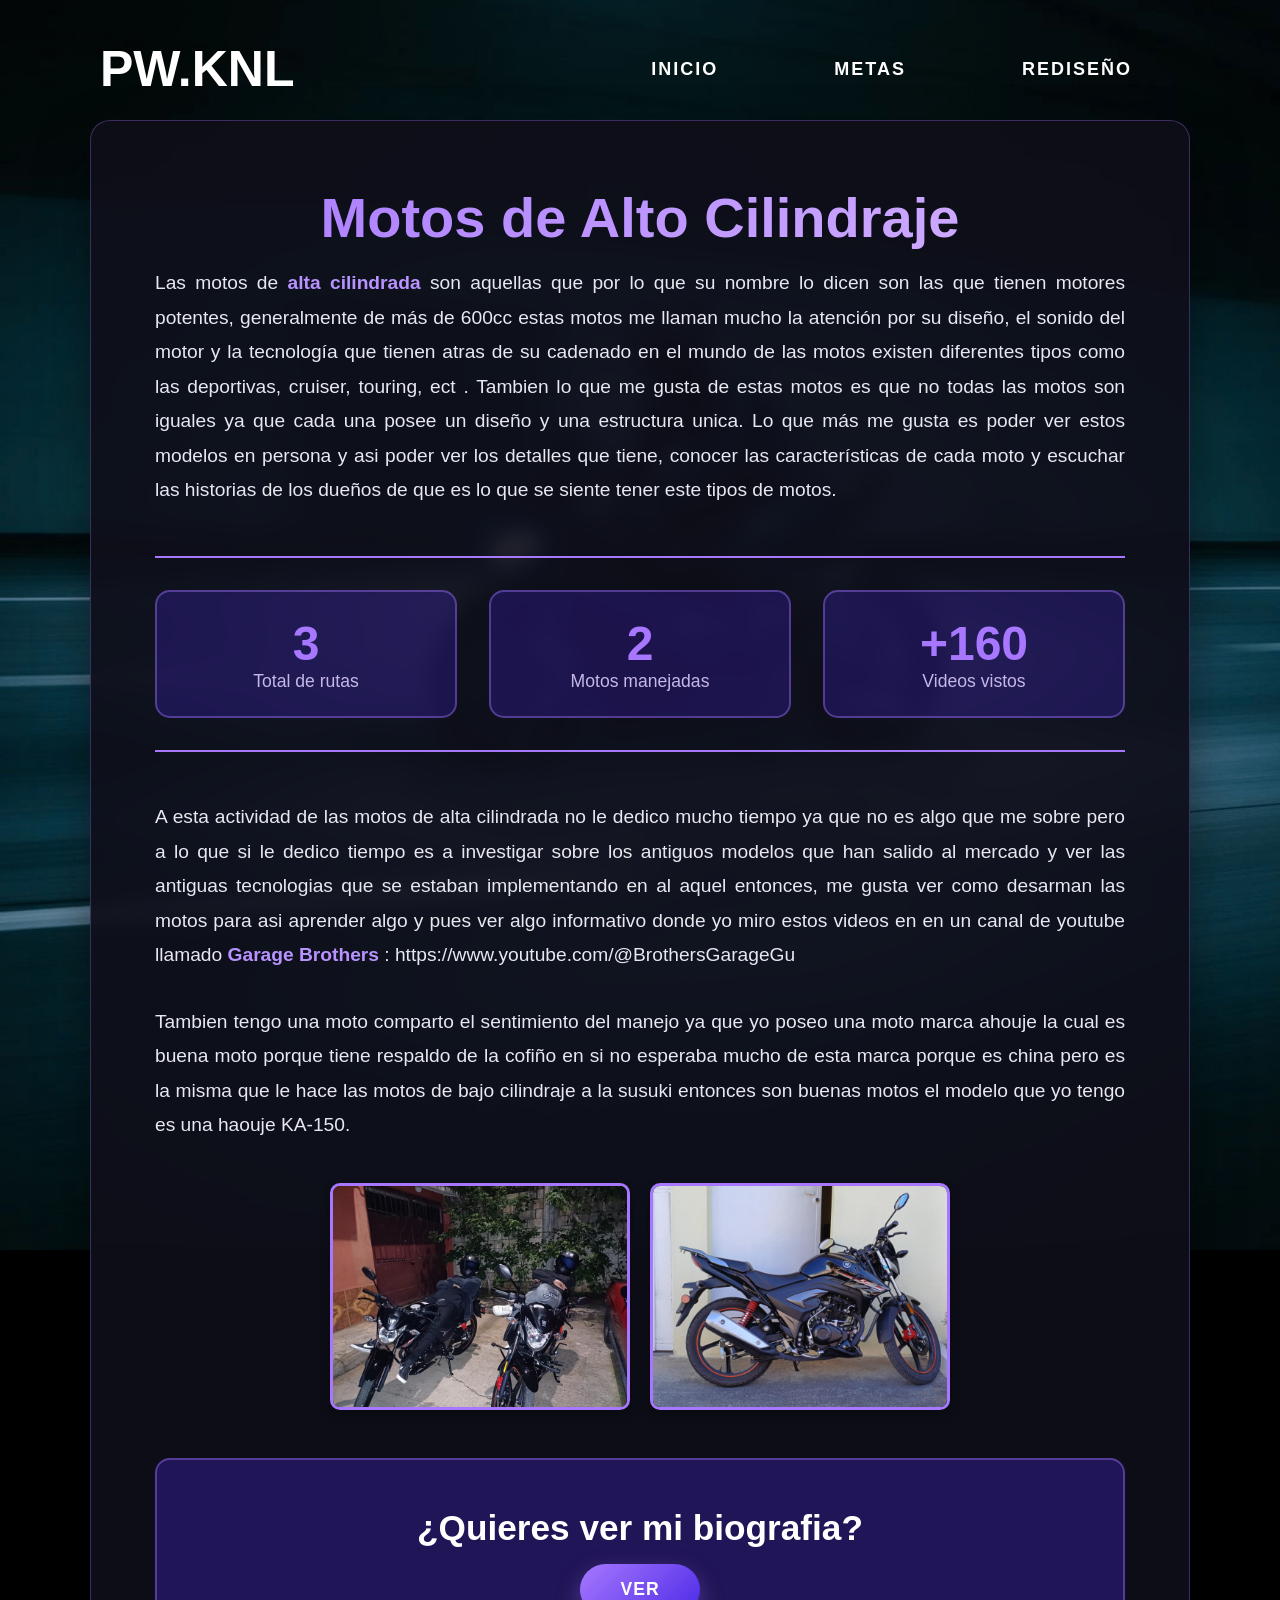
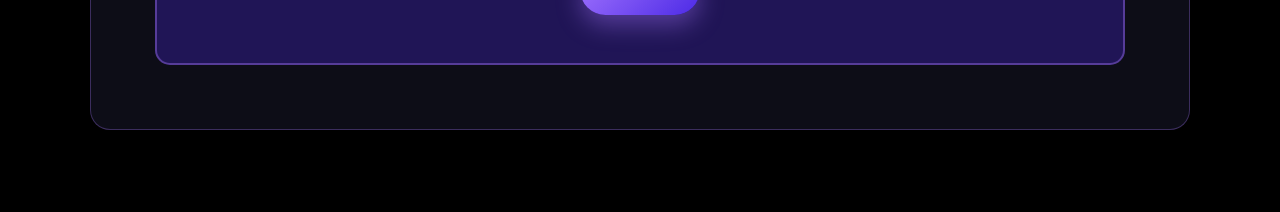
<file: pagina_web/index/pagina1.html>
<!DOCTYPE html>
<html lang="es">

<head>
    <meta charset="UTF-8">
    <meta http-equiv="X-UA-Compatible" content="IE=edge">
    <meta name="viewport" content="width=device-width, initial-scale=1.0">
    <title>PW.KNL</title>
    <link rel="icon" type="image/x-icon" href="../images/Paginawebicon.png">
    <link rel="stylesheet" href="../style/pagina1.css">
</head>

<body>
    <section class="showcase">
        <header>
            <h2 class="logo"><a href="..index.html">PW.KNL</a></h2>
            <div class="container">
                <nav>
                    <ul class="nav-list">
                        <li><a href="../index.html" class="btnnav">Inicio</a></li>
                        <li><a href="../index/pagina2.html" class="btnnav">Metas</a></li>
                        <li><a href="../index/rediseño.html" class="btnnav">Rediseño</a></li>
                    </ul>
                </nav>
            </div>
        </header>


        <div class="contenido-principal">
            <section class="contenedor-principal">
                <h1 class="titulo-principal">Motos de Alto Cilindraje</h1>
                <div class="descripcion">
                    <p>Las motos de <strong>alta cilindrada</strong> son aquellas que por lo que su nombre lo dicen son
                        las que tienen motores potentes, generalmente de más de
                        600cc estas motos me llaman mucho la atención por su diseño, el sonido del motor y la tecnología
                        que
                        tienen atras de su cadenado en el mundo de las motos existen diferentes tipos como las
                        deportivas, cruiser, touring, ect .
                        Tambien lo que me gusta de estas motos es que no todas las motos son iguales ya que cada una
                        posee un diseño y una estructura unica.
                        Lo que más me gusta es poder ver estos modelos en persona y asi poder ver los detalles que
                        tiene, conocer las
                        características de cada moto y escuchar las historias de los dueños de que es lo que se siente
                        tener este tipos de motos.
                    </p>
                </div>
                <div class="estadisticas">
                    <div class="cuadro-estadistica">
                        <span class="cua-esta-numero">3</span>
                        <span class="cua-esta-info">Total de rutas</span>
                    </div>
                    <div class="cuadro-estadistica">
                        <span class="cua-esta-numero">2</span>
                        <span class="cua-esta-info">Motos manejadas</span>
                    </div>
                    <div class="cuadro-estadistica">
                        <span class="cua-esta-numero">+160</span>
                        <span class="cua-esta-info">Videos vistos</span>
                    </div>
                </div>
                <div class="descripcion">
                    <p>A esta actividad de las motos de alta cilindrada no le dedico mucho tiempo ya que no es algo que
                        me sobre
                        pero a lo que si le dedico tiempo es a investigar sobre los antiguos modelos que han salido al
                        mercado y
                        ver las antiguas tecnologias que se estaban implementando en al aquel entonces, me gusta ver
                        como
                        desarman las motos para asi aprender algo y pues ver algo informativo donde yo miro estos videos
                        en en un canal de youtube llamado
                        <strong>Garage Brothers</strong> : https://www.youtube.com/@BrothersGarageGu
                    </p>
                </div>
                <div class="descripcion">
                    <p>Tambien tengo una moto comparto el sentimiento del manejo ya que yo poseo una moto marca ahouje
                        la cual es buena moto porque tiene respaldo de la cofiño en si no esperaba mucho de esta marca
                        porque es china pero es la misma que le hace las motos de bajo cilindraje a la susuki entonces
                        son buenas motos el modelo que yo tengo es una haouje KA-150.</p>
                </div>
                <div class="galeria-moto">
                    <img src="../images/mimoto1.jpeg" alt="Mi moto vista lateral">
                    <img src="../images/mimoto2.jpeg" alt="Mi moto vista frontal">
                </div>


                <div class="cuadro-final">
                    <h3>¿Quieres ver mi biografia?</h3>
                    <a href="../index/pagina2.html" class="btn-contacto">Ver</a>
                </div>
            </section>
        </div>
    </section>
</body>

</html>
</file>
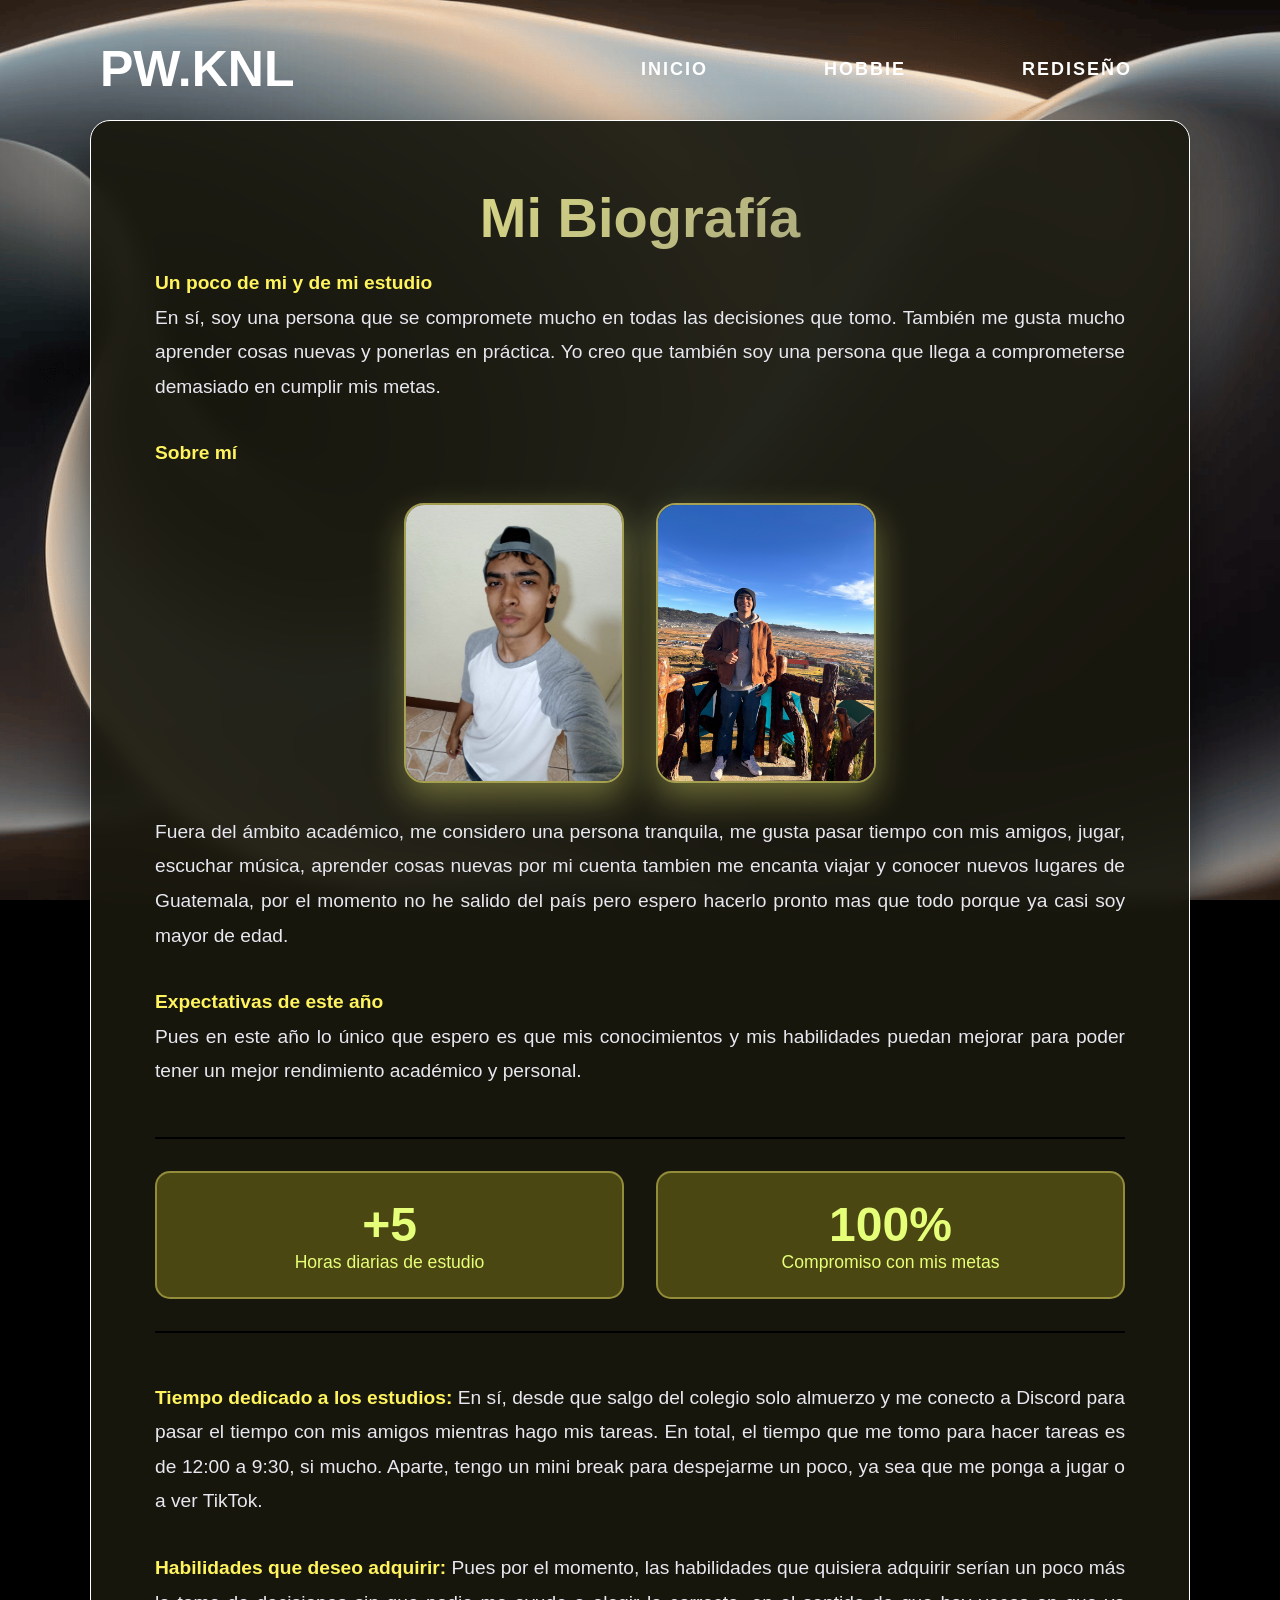
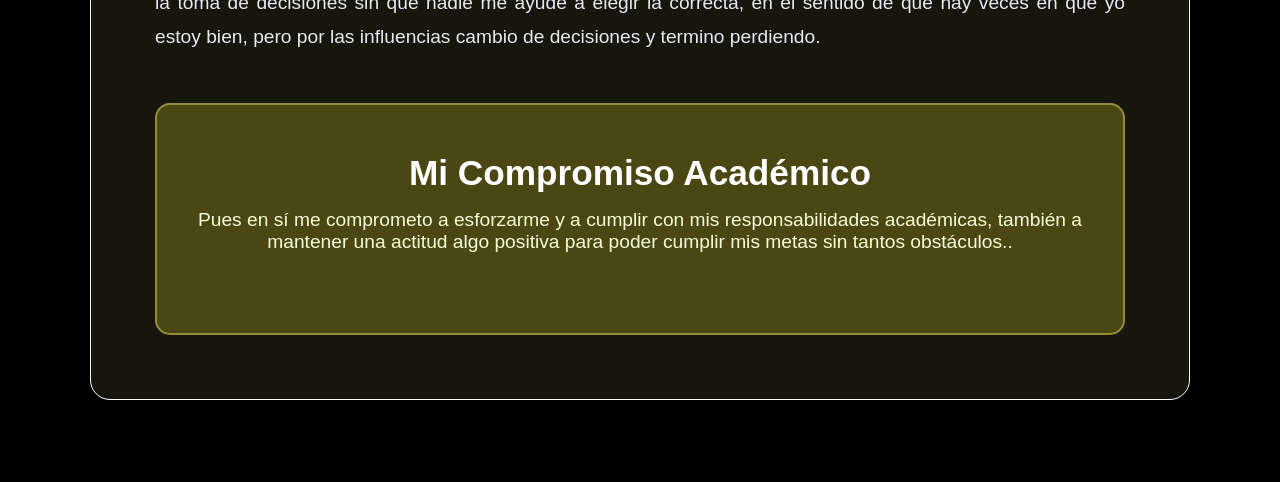
<file: pagina_web/index/pagina2.html>
<!DOCTYPE html>
<html lang="es">

<head>
    <meta charset="UTF-8">
    <meta http-equiv="X-UA-Compatible" content="IE=edge">
    <meta name="viewport" content="width=device-width, initial-scale=1.0">
    <link rel="icon" type="image/x-icon" href="../images/Paginawebicon.png">
    <title>PW.KNL</title>
    <link rel="stylesheet" href="../style/pagina2.css">
</head>

<body>
    <section class="showcase">
        <header>
            <h2 class="logo"><a href="../index.html">PW.KNL</a></h2>
            <div class="container">
                <nav>
                    <ul class="nav-list">
                        <li><a href="../index.html" class="btnnav">Inicio</a></li>
                        <li><a href="../index/pagina1.html" class="btnnav">Hobbie</a></li>
                        <li><a href="../index/rediseño.html" class="btnnav">Rediseño</a></li>
                    </ul>
                </nav>
            </div>
        </header>

        <div class="contenido-principal">
            <section class="contenedor-principal">
                <h1 class="titulo-principal">Mi Biografía</h1>
                <div class="descripcion">
                    <p><strong>Un poco de mi y de mi estudio</strong></p>
                    <p>En sí, soy una persona que se compromete mucho en todas las decisiones que tomo.
                        También me gusta mucho aprender cosas nuevas y ponerlas en práctica.
                        Yo creo que también soy una persona que llega a comprometerse demasiado en cumplir mis
                        metas.
                    </p>
                </div>
                <div class="descripcion">
                    <p><strong>Sobre mí</strong></p>

                    <div class="fotos-sobremi">
                        <img src="../images/yo2.jpeg" alt="Foto personal">
                        <img src="../images/yo1.jpeg" alt="Algo que me representa">
                    </div>

                    <p>
                        Fuera del ámbito académico, me considero una persona tranquila,
                        me gusta pasar tiempo con mis amigos, jugar, escuchar música, aprender cosas nuevas por mi
                        cuenta tambien me encanta viajar y conocer nuevos lugares de Guatemala, por el momento no he
                        salido del país pero espero hacerlo pronto mas que todo porque ya casi soy mayor de edad.
                    </p>
                </div>

                <div class="descripcion">
                    <p><strong>Expectativas de este año</strong></p>
                    <p>Pues en este año lo único que espero es que mis conocimientos y mis habilidades puedan
                        mejorar para poder tener un mejor rendimiento académico y personal.</p>
                </div>
                <div class="estadisticas">
                    <div class="cuadro-estadistica">
                        <span class="cua-esta-numero">+5</span>
                        <span class="cua-esta-info">Horas diarias de estudio</span>
                    </div>
                    <div class="cuadro-estadistica">
                        <span class="cua-esta-numero">100%</span>
                        <span class="cua-esta-info">Compromiso con mis metas</span>
                    </div>
                </div>
                <div class="descripcion">
                    <p><strong>Tiempo dedicado a los estudios:</strong> En sí, desde que salgo del colegio solo almuerzo
                        y me conecto a Discord para pasar el
                        tiempo con mis amigos mientras hago mis tareas. En total, el tiempo que me tomo para
                        hacer tareas es de 12:00 a 9:30, si mucho. Aparte, tengo un mini break para despejarme un
                        poco, ya sea que me ponga a jugar o a ver TikTok.
                    </p>
                </div>
                <div class="descripcion">
                    <p><strong>Habilidades que deseo adquirir:</strong>
                        Pues por el momento, las habilidades que quisiera adquirir serían un poco más la toma de
                        decisiones sin que nadie me ayude a elegir la correcta, en el sentido de que hay veces en
                        que yo estoy bien, pero por las influencias cambio de decisiones y termino perdiendo.</p>
                </div>
                <div class="cuadro-final">
                    <h3>Mi Compromiso Académico</h3>
                    <p> Pues en sí me comprometo a esforzarme y a cumplir con mis responsabilidades académicas,
                        también a mantener una actitud algo positiva para poder cumplir mis metas sin tantos
                        obstáculos..</p>
                </div>
            </section>
        </div>
    </section>
</body>

</html>
</file>
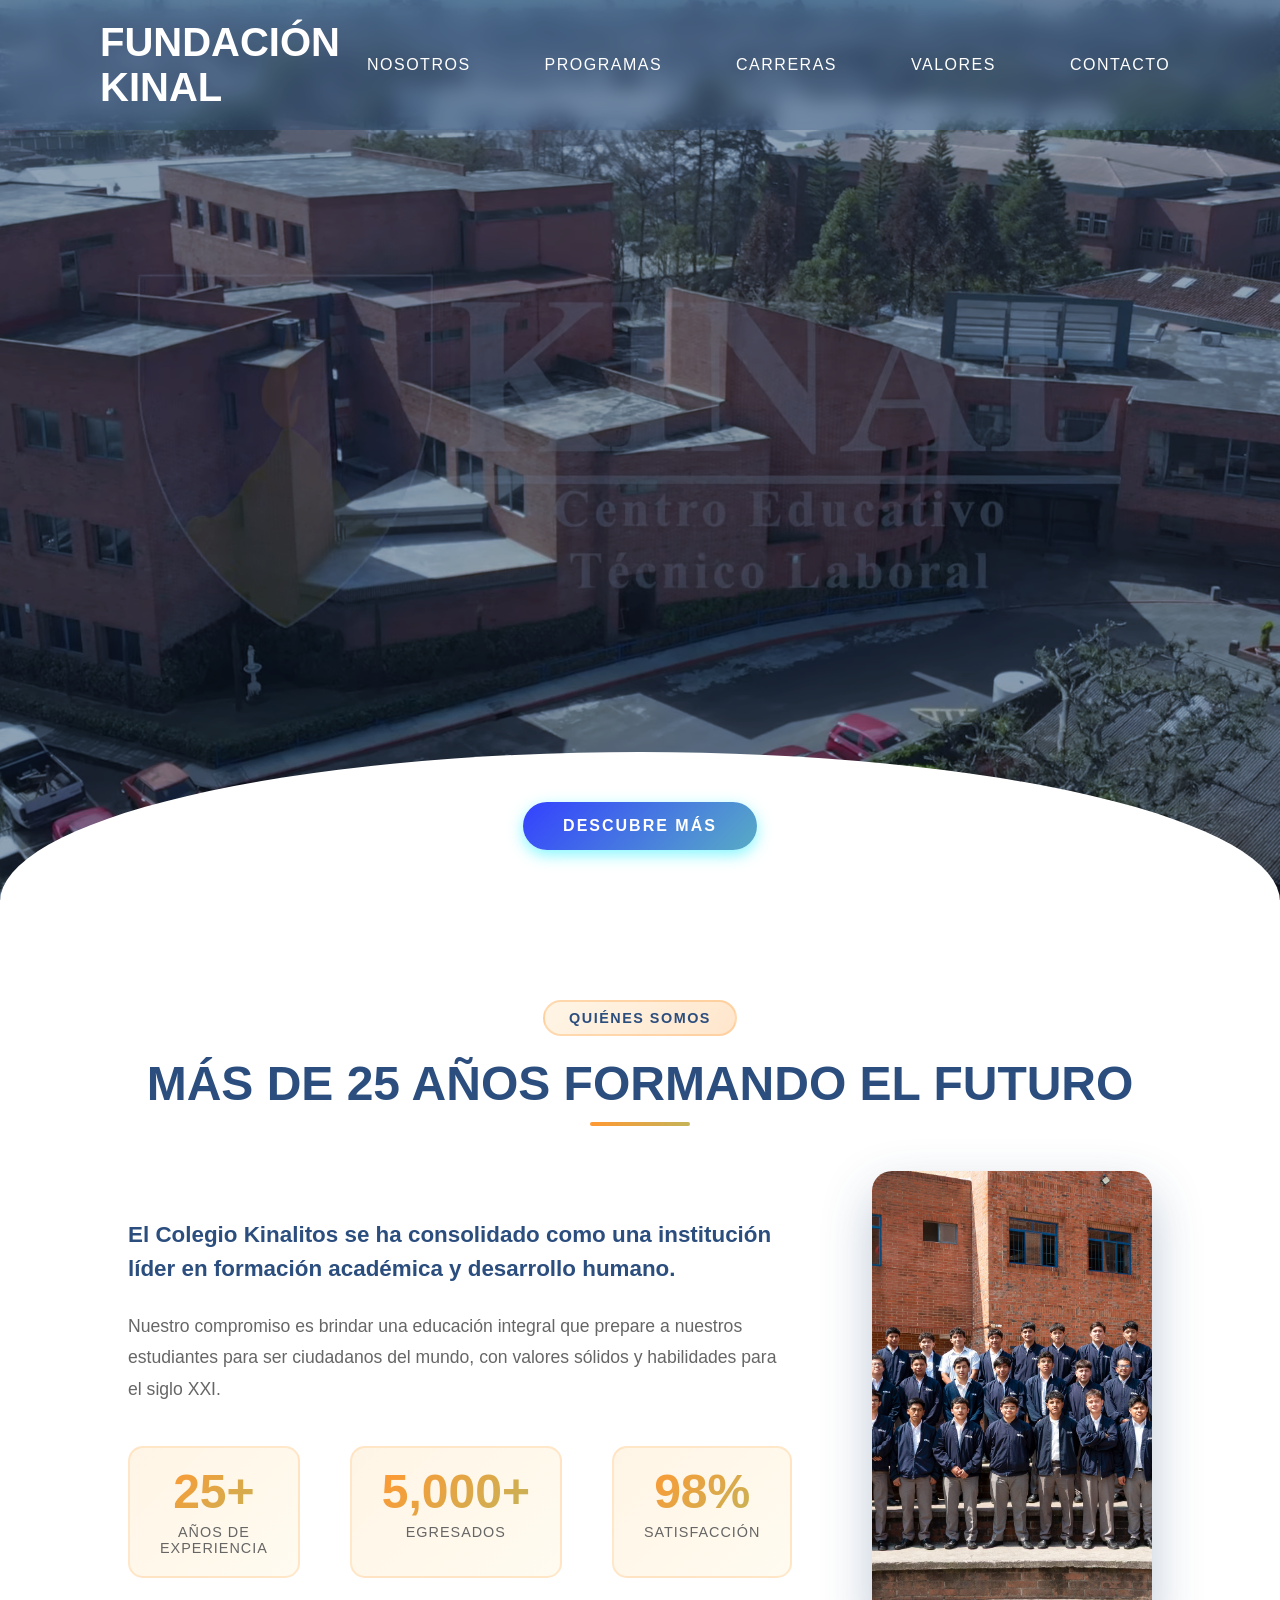
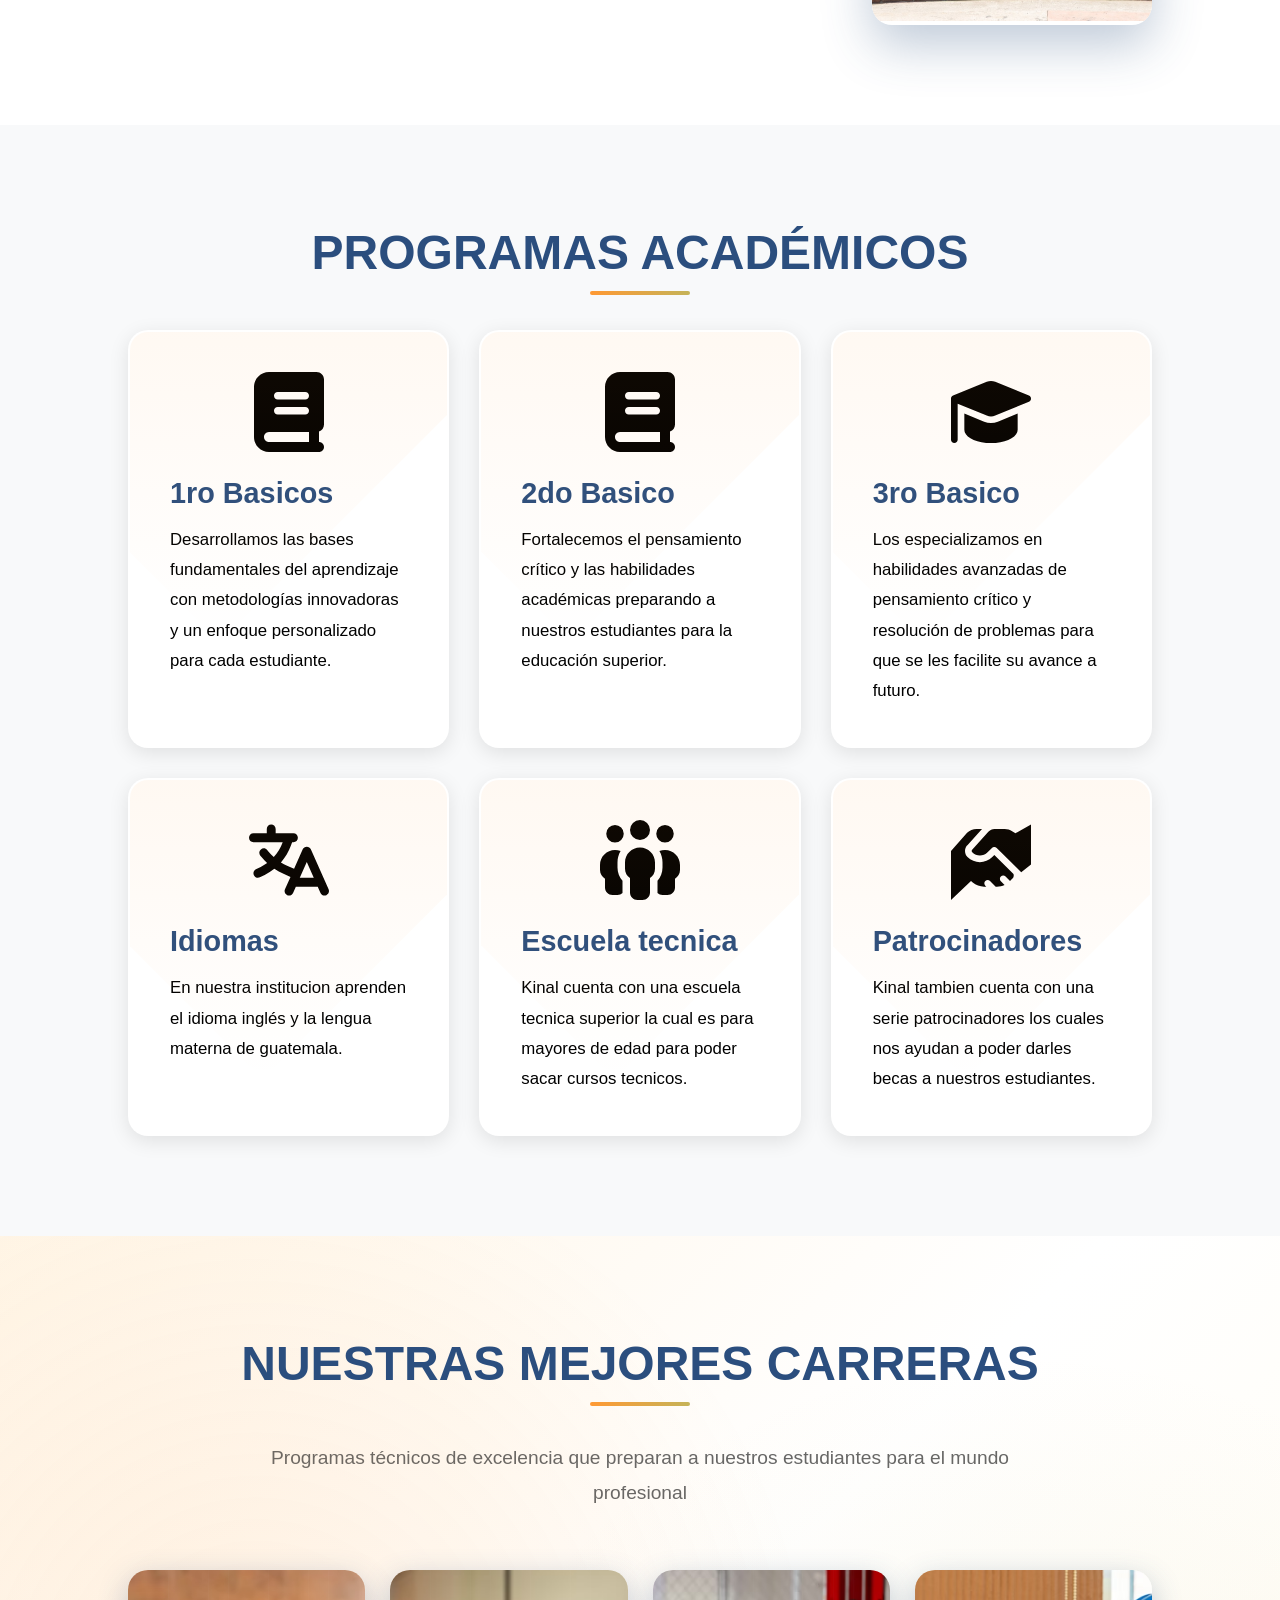
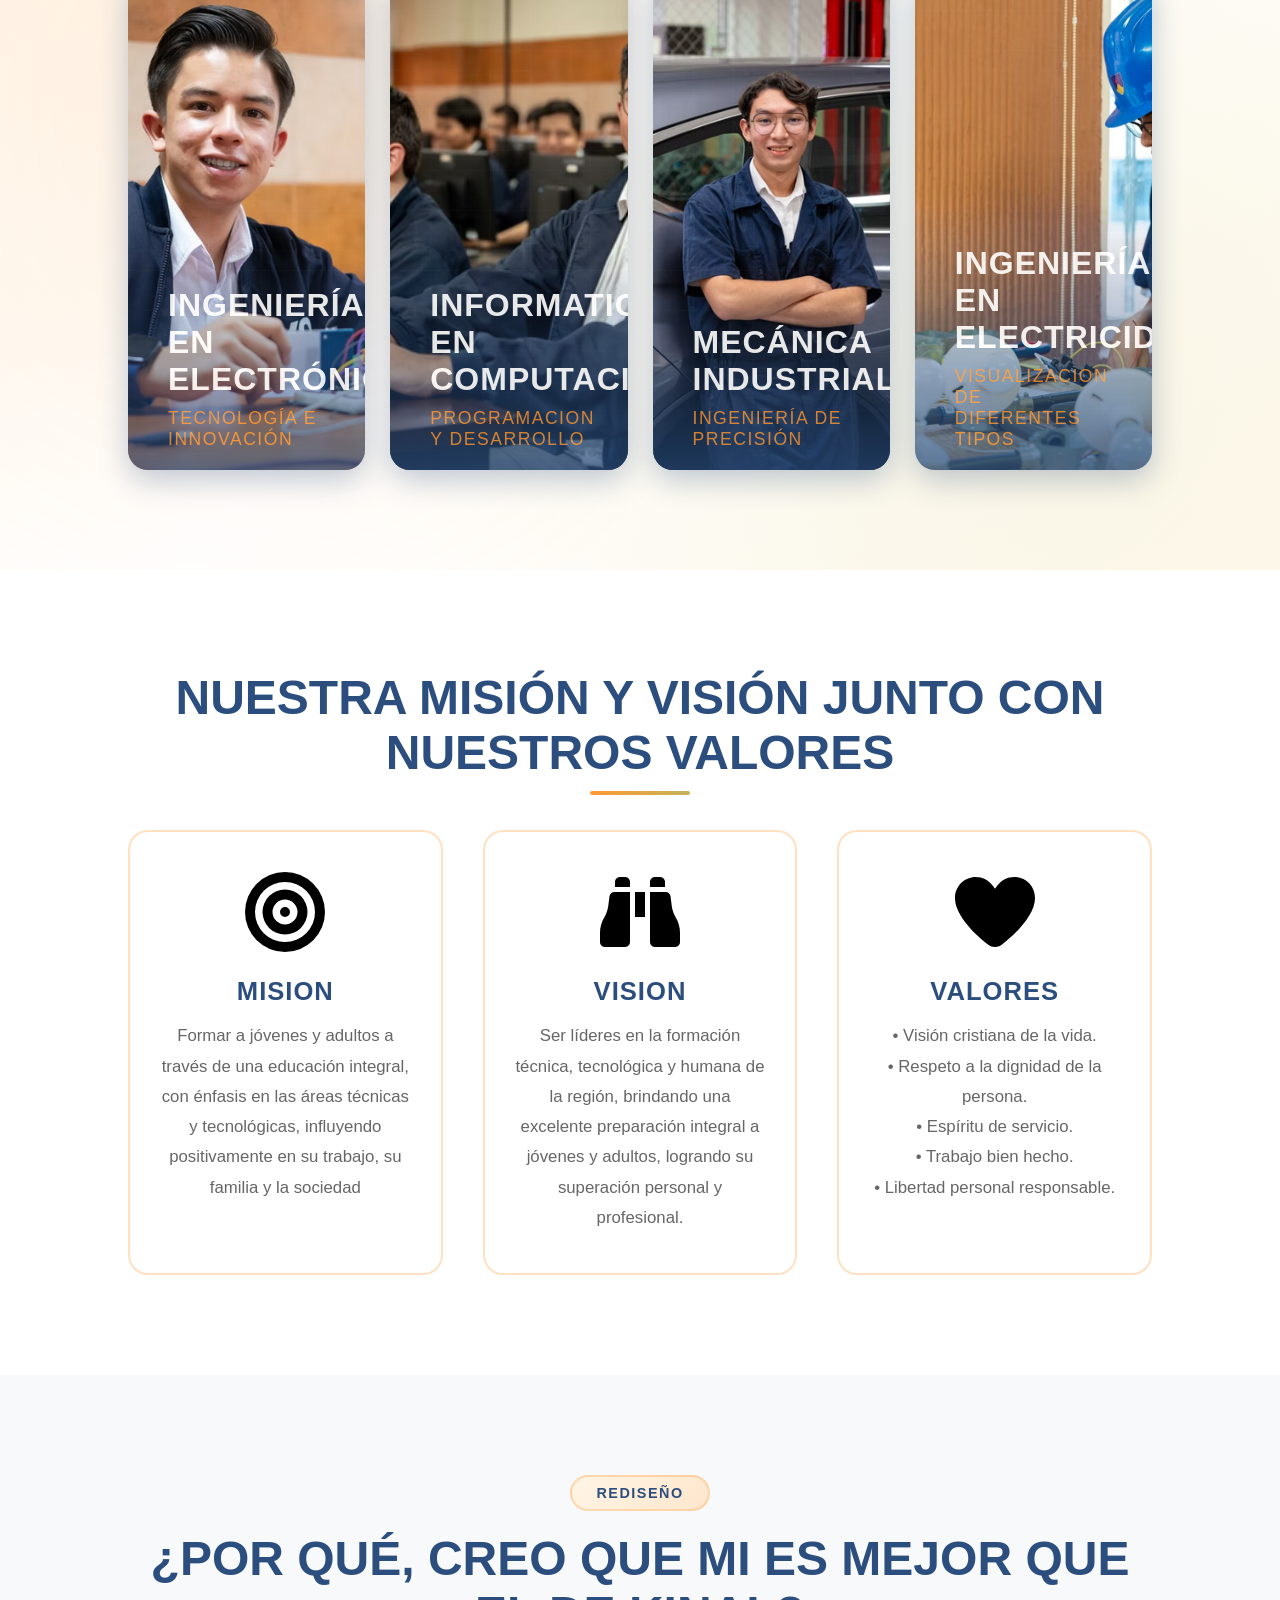
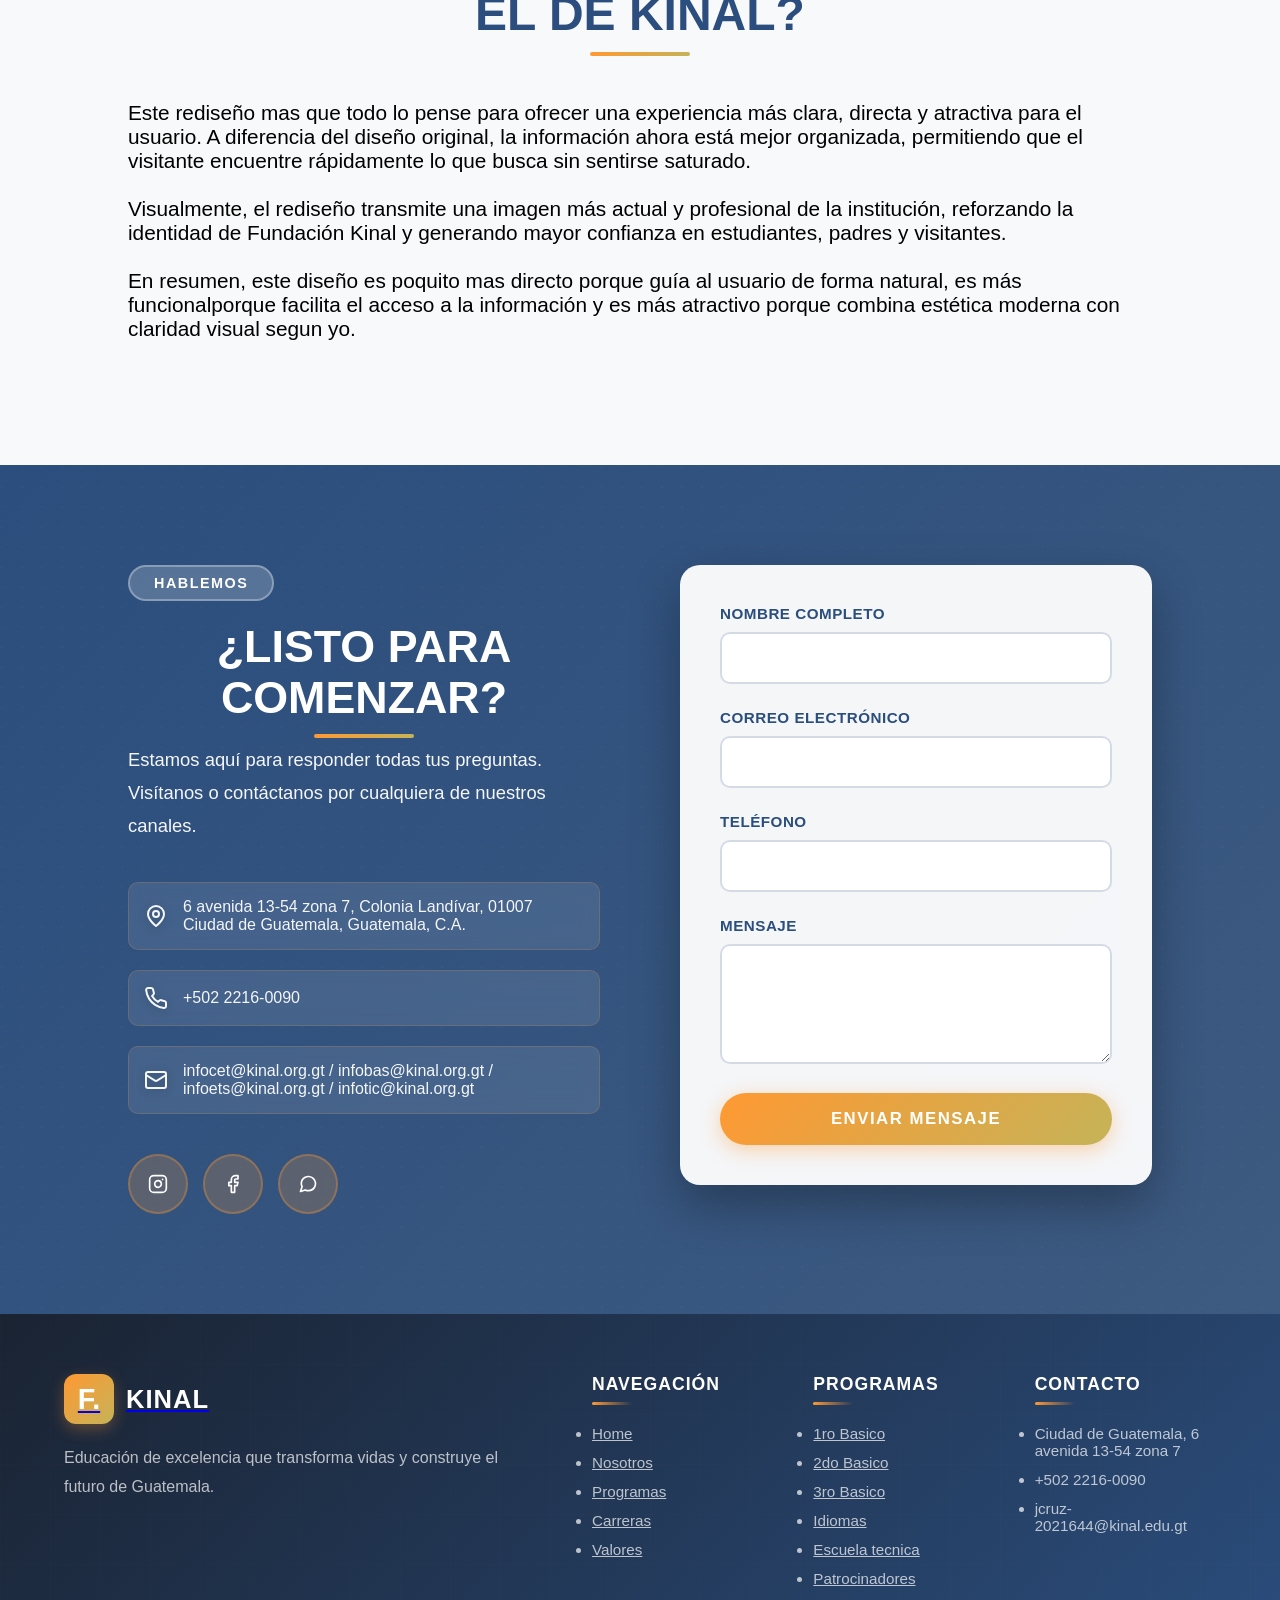
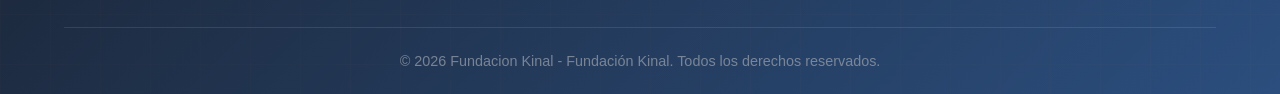
<file: pagina_web/index/rediseño.html>
<!DOCTYPE html>
<html lang="es">

<head>
    <meta charset="UTF-8">
    <meta http-equiv="X-UA-Compatible" content="IE=edge">
    <meta name="viewport" content="width=device-width, initial-scale=1.0">
    <title>Colegio Kinalitos - Educación de Excelencia</title>
    <link rel="icon" type="image/x-icon" href="../images/kinal.png">

    <link rel="stylesheet" href="../style/rediseño.css">
</head>

<body>
    <header id="header">
        <h2 class="logo"><a href="../index.html">Fundación Kinal</a></h2>
        <div class="container">
            <nav>
                <ul class="nav-list">
                    <li><a href="#nosotros">Nosotros</a></li>
                    <li><a href="#programas">Programas</a></li>
                    <li><a href="#carreras">Carreras</a></li>
                    <li><a href="#valores">Valores</a></li>
                    <li><a href="#contacto">Contacto</a></li>
                </ul>
            </nav>
        </div>
    </header>

    <!-- Sección Hero con borde curvo -->
    <section class="showcase" id="inicio">
        <video src="../images/vidKinal.mp4" muted loop autoplay></video>
        <div class="overlay"></div>
        <div class="text">
            <a href="#nosotros">DESCUBRE MÁS</a>
        </div>
    </section>

    <!-- Sobre Nosotros -->
    <section class="section" id="nosotros">
        <div class="section-container">
            <div class="section-header">
                <span class="section-badge">Quiénes somos</span>
                <h2>Más de 25 años formando el futuro</h2>
            </div>
            <div class="about-grid">
                <div class="about-content">
                    <p class="about-lead">El Colegio Kinalitos se ha consolidado como una institución líder en formación
                        académica y desarrollo humano.</p>
                    <p>Nuestro compromiso es brindar una educación integral que prepare a nuestros estudiantes para ser
                        ciudadanos del mundo, con valores sólidos y habilidades para el siglo XXI.</p>
                    <div class="about-stats">
                        <div class="stat-item">
                            <span class="stat-number">25+</span>
                            <span class="stat-label">Años de experiencia</span>
                        </div>
                        <div class="stat-item">
                            <span class="stat-number">5,000+</span>
                            <span class="stat-label">Egresados</span>
                        </div>
                        <div class="stat-item">
                            <span class="stat-number">98%</span>
                            <span class="stat-label">Satisfacción</span>
                        </div>
                    </div>
                </div>
                <div class="about-image">
                    <img src="../images/Quienes_somos.jpg" alt="Estudiantes en clase">
                </div>
            </div>
        </div>
    </section>

    <!-- Sección Programas Académicos -->
    <section class="section dark" id="programas">
        <h2>Programas Académicos</h2>
        <div class="section-content">
            <div class="grid">
                <div class="card-item">
                    <div class="icon">
                        <svg xmlns="http://www.w3.org/2000/svg"
                            viewBox="0 0 448 512"><!--!Font Awesome Free v7.1.0 by @fontawesome - https://fontawesome.com License - https://fontawesome.com/license/free Copyright 2026 Fonticons, Inc.-->
                            <path
                                d="M384 512L96 512c-53 0-96-43-96-96L0 96C0 43 43 0 96 0L400 0c26.5 0 48 21.5 48 48l0 288c0 20.9-13.4 38.7-32 45.3l0 66.7c17.7 0 32 14.3 32 32s-14.3 32-32 32l-32 0zM96 384c-17.7 0-32 14.3-32 32s14.3 32 32 32l256 0 0-64-256 0zm32-232c0 13.3 10.7 24 24 24l176 0c13.3 0 24-10.7 24-24s-10.7-24-24-24l-176 0c-13.3 0-24 10.7-24 24zm24 72c-13.3 0-24 10.7-24 24s10.7 24 24 24l176 0c13.3 0 24-10.7 24-24s-10.7-24-24-24l-176 0z" />
                        </svg>
                    </div>
                    <h3>1ro Basicos</h3>
                    <p>Desarrollamos las bases fundamentales del aprendizaje con metodologías innovadoras y un
                        enfoque personalizado para cada estudiante.</p>
                </div>
                <div class="card-item">
                    <div class="icon"><svg xmlns="http://www.w3.org/2000/svg"
                            viewBox="0 0 448 512"><!--!Font Awesome Free v7.1.0 by @fontawesome - https://fontawesome.com License - https://fontawesome.com/license/free Copyright 2026 Fonticons, Inc.-->
                            <path
                                d="M384 512L96 512c-53 0-96-43-96-96L0 96C0 43 43 0 96 0L400 0c26.5 0 48 21.5 48 48l0 288c0 20.9-13.4 38.7-32 45.3l0 66.7c17.7 0 32 14.3 32 32s-14.3 32-32 32l-32 0zM96 384c-17.7 0-32 14.3-32 32s14.3 32 32 32l256 0 0-64-256 0zm32-232c0 13.3 10.7 24 24 24l176 0c13.3 0 24-10.7 24-24s-10.7-24-24-24l-176 0c-13.3 0-24 10.7-24 24zm24 72c-13.3 0-24 10.7-24 24s10.7 24 24 24l176 0c13.3 0 24-10.7 24-24s-10.7-24-24-24l-176 0z" />
                        </svg></div>
                    <h3>2do Basico</h3>
                    <p>Fortalecemos el pensamiento crítico y las habilidades académicas preparando a nuestros
                        estudiantes para la educación superior.</p>
                </div>
                <div class="card-item">
                    <div class="icon"><svg xmlns="http://www.w3.org/2000/svg"
                            viewBox="0 0 576 512"><!--!Font Awesome Free v7.1.0 by @fontawesome - https://fontawesome.com License - https://fontawesome.com/license/free Copyright 2026 Fonticons, Inc.-->
                            <path
                                d="M48 195.8l209.2 86.1c9.8 4 20.2 6.1 30.8 6.1s21-2.1 30.8-6.1l242.4-99.8c9-3.7 14.8-12.4 14.8-22.1s-5.8-18.4-14.8-22.1L318.8 38.1C309 34.1 298.6 32 288 32s-21 2.1-30.8 6.1L14.8 137.9C5.8 141.6 0 150.3 0 160L0 456c0 13.3 10.7 24 24 24s24-10.7 24-24l0-260.2zm48 71.7L96 384c0 53 86 96 192 96s192-43 192-96l0-116.6-142.9 58.9c-15.6 6.4-32.2 9.7-49.1 9.7s-33.5-3.3-49.1-9.7L96 267.4z" />
                        </svg></div>
                    <h3>3ro Basico</h3>
                    <p>Los especializamos en habilidades avanzadas de pensamiento crítico y resolución de problemas para
                        que se les facilite su avance a futuro.</p>
                </div>
                <div class="card-item">
                    <div class="icon"><svg xmlns="http://www.w3.org/2000/svg"
                            viewBox="0 0 576 512"><!--!Font Awesome Free v7.1.0 by @fontawesome - https://fontawesome.com License - https://fontawesome.com/license/free Copyright 2026 Fonticons, Inc.-->
                            <path
                                d="M160 0c17.7 0 32 14.3 32 32l0 32 128 0c17.7 0 32 14.3 32 32s-14.3 32-32 32l-9.6 0-8.4 23.1c-16.4 45.2-41.1 86.5-72.2 122 14.2 8.8 29 16.6 44.4 23.5l50.4 22.4 62.2-140c5.1-11.6 16.6-19 29.2-19s24.1 7.4 29.2 19l128 288c7.2 16.2-.1 35.1-16.2 42.2s-35.1-.1-42.2-16.2l-20-45-157.5 0-20 45c-7.2 16.2-26.1 23.4-42.2 16.2s-23.4-26.1-16.2-42.2l39.8-89.5-50.4-22.4c-23-10.2-45-22.4-65.8-36.4-21.3 17.2-44.6 32.2-69.5 44.7L78.3 380.6c-15.8 7.9-35 1.5-42.9-14.3s-1.5-35 14.3-42.9l34.5-17.3c16.3-8.2 31.8-17.7 46.4-28.3-13.8-12.7-26.8-26.4-38.9-40.9L81.6 224.7c-11.3-13.6-9.5-33.8 4.1-45.1s33.8-9.5 45.1 4.1l10.2 12.2c11.5 13.9 24.1 26.8 37.4 38.7 27.5-30.4 49.2-66.1 63.5-105.4l.5-1.2-210.3 0C14.3 128 0 113.7 0 96S14.3 64 32 64l96 0 0-32c0-17.7 14.3-32 32-32zM416 270.8L365.7 384 466.3 384 416 270.8z" />
                        </svg></div>
                    <h3>Idiomas</h3>
                    <p>En nuestra institucion aprenden el idioma inglés y la lengua materna de guatemala.</p>
                </div>
                <div class="card-item">
                    <div class="icon"><svg xmlns="http://www.w3.org/2000/svg"
                            viewBox="0 0 512 512"><!--!Font Awesome Free v7.1.0 by @fontawesome - https://fontawesome.com License - https://fontawesome.com/license/free Copyright 2026 Fonticons, Inc.-->
                            <path
                                d="M256 0a64 64 0 1 1 0 128 64 64 0 1 1 0-128zm96 312c0 25-12.7 47-32 59.9l0 92.1c0 26.5-21.5 48-48 48l-32 0c-26.5 0-48-21.5-48-48l0-92.1C172.7 359 160 337 160 312l0-40c0-53 43-96 96-96s96 43 96 96l0 40zM96 32a56 56 0 1 1 0 112 56 56 0 1 1 0-112zm16 240l0 32c0 32.5 12.1 62.1 32 84.7l0 75.3c0 1.2 0 2.5 .1 3.7-8.5 7.6-19.7 12.3-32.1 12.3l-32 0c-26.5 0-48-21.5-48-48l0-56.6C12.9 364.4 0 343.7 0 320l0-32c0-53 43-96 96-96 12.7 0 24.8 2.5 35.9 6.9-12.6 21.4-19.9 46.4-19.9 73.1zM368 464l0-75.3c19.9-22.5 32-52.2 32-84.7l0-32c0-26.7-7.3-51.6-19.9-73.1 11.1-4.5 23.2-6.9 35.9-6.9 53 0 96 43 96 96l0 32c0 23.7-12.9 44.4-32 55.4l0 56.6c0 26.5-21.5 48-48 48l-32 0c-12.3 0-23.6-4.6-32.1-12.3 0-1.2 .1-2.5 .1-3.7zM416 32a56 56 0 1 1 0 112 56 56 0 1 1 0-112z" />
                        </svg></div>
                    <h3>Escuela tecnica</h3>
                    <p>Kinal cuenta con una escuela tecnica superior la cual es para mayores de edad para poder sacar
                        cursos tecnicos.</p>
                </div>
                <div class="card-item">
                    <div class="icon"><svg xmlns="http://www.w3.org/2000/svg"
                            viewBox="0 0 576 512"><!--!Font Awesome Free v7.1.0 by @fontawesome - https://fontawesome.com License - https://fontawesome.com/license/free Copyright 2026 Fonticons, Inc.-->
                            <path
                                d="M268.9 53.2L152.3 182.8c-4.6 5.1-4.4 13 .5 17.9 30.5 30.5 80 30.5 110.5 0l31.8-31.8c4.2-4.2 9.5-6.5 14.9-6.9 6.8-.6 13.8 1.7 19 6.9L505.6 344 576 288 576 0 464 64 440.2 48.1C424.4 37.6 405.9 32 386.9 32l-70.4 0c-1.1 0-2.3 0-3.4 .1-16.9 .9-32.8 8.5-44.2 21.1zM116.6 150.7L223.4 32 183.8 32c-25.5 0-49.9 10.1-67.9 28.1L0 192 0 544 144 408 156.4 418.3c23 19.2 52 29.7 81.9 29.7l15.7 0-7-7c-9.4-9.4-9.4-24.6 0-33.9s24.6-9.4 33.9 0l41 41 9 0c19.1 0 37.8-4.3 54.8-12.3L359 409c-9.4-9.4-9.4-24.6 0-33.9s24.6-9.4 33.9 0l32 32 17.5-17.5c8.9-8.9 11.5-21.8 7.6-33.1l-137.9-136.8-14.9 14.9c-49.3 49.3-129.1 49.3-178.4 0-23-23-23.9-59.9-2.2-84z" />
                        </svg></div>
                    <h3>Patrocinadores</h3>
                    <p>Kinal tambien cuenta con una serie patrocinadores los cuales nos ayudan a poder darles becas a
                        nuestros estudiantes.</p>
                </div>
            </div>
        </div>
    </section>

    <!-- Sección Carreras Destacadas -->
    <section class="section carreras-section" id="carreras">
        <h2>Nuestras Mejores Carreras</h2>
        <p class="carreras-subtitle">Programas técnicos de excelencia que preparan a nuestros estudiantes para el mundo
            profesional</p>

        <div class="team-slider">
            <div class="team-card Electronica">
                <div class="team-card-content">
                    <h2>Ingeniería en Electrónica</h2>
                    <span>Tecnología e Innovación</span>
                </div>
            </div>

            <div class="team-card Informatica">
                <div class="team-card-content">
                    <h2>Informatica en computacion</h2>
                    <span>Programacion y Desarrollo</span>
                </div>
            </div>

            <div class="team-card Mecanica">
                <div class="team-card-content">
                    <h2>Mecánica Industrial</h2>
                    <span>Ingeniería de Precisión</span>
                </div>
            </div>

            <div class="team-card Electricidad">
                <div class="team-card-content">
                    <h2>Ingeniería en Electricidad</h2>
                    <span>Visualizacion de diferentes tipos</span>
                </div>
            </div>
        </div>
    </section>

    <!-- Sección Mision y vision -->
    <section class="section" id="valores">
        <h2>Nuestra Misión y Visión junto con nuestros valores</h2>
        <div class="section-content">
            <div class="valores-grid">
                <div class="valor-item">
                    <div class="icon"><svg xmlns="http://www.w3.org/2000/svg"
                            viewBox="0 0 512 512"><!--!Font Awesome Free v7.1.0 by @fontawesome - https://fontawesome.com License - https://fontawesome.com/license/free Copyright 2026 Fonticons, Inc.-->
                            <path
                                d="M448 256a192 192 0 1 0 -384 0 192 192 0 1 0 384 0zM0 256a256 256 0 1 1 512 0 256 256 0 1 1 -512 0zm256 80a80 80 0 1 0 0-160 80 80 0 1 0 0 160zm0-224a144 144 0 1 1 0 288 144 144 0 1 1 0-288zM224 256a32 32 0 1 1 64 0 32 32 0 1 1 -64 0z" />
                        </svg></div>
                    <h3>Mision</h3>
                    <p>Formar a jóvenes y adultos a través de una educación integral, con énfasis en las áreas técnicas
                        y tecnológicas, influyendo
                        positivamente en su trabajo, su familia y la sociedad</p>
                </div>
                <div class="valor-item">
                    <div class="icon"><svg xmlns="http://www.w3.org/2000/svg"
                            viewBox="0 0 512 512"><!--!Font Awesome Free v7.1.0 by @fontawesome - https://fontawesome.com License - https://fontawesome.com/license/free Copyright 2026 Fonticons, Inc.-->
                            <path
                                d="M128 32l32 0c17.7 0 32 14.3 32 32l0 32-96 0 0-32c0-17.7 14.3-32 32-32zm64 96l0 320c0 17.7-14.3 32-32 32L32 480c-17.7 0-32-14.3-32-32l0-59.1c0-34.6 9.4-68.6 27.2-98.3 13.7-22.8 22.5-48.2 25.8-74.6L60.5 156c2-16 15.6-28 31.8-28l99.8 0zm227.8 0c16.1 0 29.8 12 31.8 28L459 216c3.3 26.4 12.1 51.8 25.8 74.6 17.8 29.7 27.2 63.7 27.2 98.3l0 59.1c0 17.7-14.3 32-32 32l-128 0c-17.7 0-32-14.3-32-32l0-320 99.8 0zM320 64c0-17.7 14.3-32 32-32l32 0c17.7 0 32 14.3 32 32l0 32-96 0 0-32zm-32 64l0 160-64 0 0-160 64 0z" />
                        </svg></div>
                    <h3>Vision</h3>
                    <p>Ser líderes en la formación técnica, tecnológica y humana de la región, brindando una excelente
                        preparación integral a jóvenes y adultos, logrando su
                        superación personal y profesional.</p>
                </div>
                <div class="valor-item">
                    <div class="icon"><svg xmlns="http://www.w3.org/2000/svg"
                            viewBox="0 0 512 512"><!--!Font Awesome Free v7.1.0 by @fontawesome - https://fontawesome.com License - https://fontawesome.com/license/free Copyright 2026 Fonticons, Inc.-->
                            <path
                                d="M241 87.1l15 20.7 15-20.7C296 52.5 336.2 32 378.9 32 452.4 32 512 91.6 512 165.1l0 2.6c0 112.2-139.9 242.5-212.9 298.2-12.4 9.4-27.6 14.1-43.1 14.1s-30.8-4.6-43.1-14.1C139.9 410.2 0 279.9 0 167.7l0-2.6C0 91.6 59.6 32 133.1 32 175.8 32 216 52.5 241 87.1z" />
                        </svg></div>
                    <h3>Valores</h3>
                    <p>• Visión cristiana de la vida.</p>

                    <p>• Respeto a la dignidad de la persona.</p>

                    <p>• Espíritu de servicio.</p>

                    <p>• Trabajo bien hecho.</p>

                    <p>• Libertad personal responsable.</p>
                </div>
            </div>
        </div>
    </section>

    <section class="section dark" id="redisenio">
        <div class="section-container">
            <div class="section-header">
                <span class="section-badge">Rediseño</span>
                <h2>¿Por qué, creo que mi es mejor que el de kinal?</h2>
            </div>

            <div class="section-content">
                <p>
                    Este rediseño mas que todo lo pense para ofrecer una experiencia más clara, directa y atractiva para
                    el usuario. A diferencia del diseño original, la información ahora está mejor organizada, permitiendo
                    que el visitante encuentre rápidamente lo que busca sin sentirse saturado.
                </p>
                <p>
                    Visualmente, el rediseño transmite una imagen más actual y profesional de la institución, reforzando
                    la identidad de Fundación Kinal y generando mayor confianza en estudiantes, padres y visitantes.
                </p>
                <p>
                    En resumen, este diseño es poquito mas directo porque guía al usuario de forma natural, es más
                    funcionalporque facilita el acceso a la información y es más atractivo porque combina estética moderna
                    con claridad visual segun yo.
                </p>
            </div>
        </div>
    </section>

    <!-- Contacto -->
    <section class="section section-contact" id="contacto">
        <div class="section-container">
            <div class="contact-grid">
                <div class="contact-info">
                    <span class="section-badge light">Hablemos</span>
                    <h2>¿Listo para comenzar?</h2>
                    <p>Estamos aquí para responder todas tus preguntas. Visítanos o contáctanos por cualquiera de
                        nuestros canales.</p>
                    <div class="contact-details">
                        <div class="contact-item">
                            <svg xmlns="http://www.w3.org/2000/svg" width="24" height="24" viewBox="0 0 24 24"
                                fill="none" stroke="currentColor" stroke-width="2" stroke-linecap="round"
                                stroke-linejoin="round">
                                <path d="M20 10c0 6-8 12-8 12s-8-6-8-12a8 8 0 0 1 16 0Z" />
                                <circle cx="12" cy="10" r="3" />
                            </svg>
                            <span>6 avenida 13-54 zona 7, Colonia Landívar, 01007 Ciudad de Guatemala, Guatemala,
                                C.A.</span>
                        </div>
                        <div class="contact-item">
                            <svg xmlns="http://www.w3.org/2000/svg" width="24" height="24" viewBox="0 0 24 24"
                                fill="none" stroke="currentColor" stroke-width="2" stroke-linecap="round"
                                stroke-linejoin="round">
                                <path
                                    d="M22 16.92v3a2 2 0 0 1-2.18 2 19.79 19.79 0 0 1-8.63-3.07 19.5 19.5 0 0 1-6-6 19.79 19.79 0 0 1-3.07-8.67A2 2 0 0 1 4.11 2h3a2 2 0 0 1 2 1.72 12.84 12.84 0 0 0 .7 2.81 2 2 0 0 1-.45 2.11L8.09 9.91a16 16 0 0 0 6 6l1.27-1.27a2 2 0 0 1 2.11-.45 12.84 12.84 0 0 0 2.81.7A2 2 0 0 1 22 16.92z" />
                            </svg>
                            <span>+502 2216-0090</span>
                        </div>
                        <div class="contact-item">
                            <svg xmlns="http://www.w3.org/2000/svg" width="24" height="24" viewBox="0 0 24 24"
                                fill="none" stroke="currentColor" stroke-width="2" stroke-linecap="round"
                                stroke-linejoin="round">
                                <rect width="20" height="16" x="2" y="4" rx="2" />
                                <path d="m22 7-8.97 5.7a1.94 1.94 0 0 1-2.06 0L2 7" />
                            </svg>
                            <span>infocet@kinal.org.gt / infobas@kinal.org.gt / infoets@kinal.org.gt /
                                infotic@kinal.org.gt</span>
                        </div>
                    </div>
                    <div class="social-links">
                        <a href="https://www.instagram.com/fundacionkinal/" class="social-link" target="_blank"
                            aria-label="Instagram">
                            <svg xmlns="http://www.w3.org/2000/svg" width="20" height="20" viewBox="0 0 24 24"
                                fill="none" stroke="currentColor" stroke-width="2" stroke-linecap="round"
                                stroke-linejoin="round">
                                <rect width="20" height="20" x="2" y="2" rx="5" ry="5" />
                                <path d="M16 11.37A4 4 0 1 1 12.63 8 4 4 0 0 1 16 11.37z" />
                                <line x1="17.5" x2="17.51" y1="6.5" y2="6.5" />
                            </svg>
                        </a>
                        <a href="https://www.facebook.com/kinal.gt" class="social-link" target="_blank"
                            aria-label="Facebook">
                            <svg xmlns="http://www.w3.org/2000/svg" width="20" height="20" viewBox="0 0 24 24"
                                fill="none" stroke="currentColor" stroke-width="2" stroke-linecap="round"
                                stroke-linejoin="round">
                                <path d="M18 2h-3a5 5 0 0 0-5 5v3H7v4h3v8h4v-8h3l1-4h-4V7a1 1 0 0 1 1-1h3z" />
                            </svg>
                        </a>
                        <a href="https://api.whatsapp.com/send?phone=%2B50230797820&fbclid=IwY2xjawPVF1ZleHRuA2FlbQIxMABicmlkETFVeGJNOTAxb3hJcHE5NVlEc3J0YwZhcHBfaWQQMjIyMDM5MTc4ODIwMDg5MgABHubXKMTniUFnYlA9aLxNDZk1GLaaPchepxe2styz5kkLmHOGdQh5vOQIQUEU_aem_24XpA95Gh-gr9AGc4Z9mxA"
                            class="social-link" target="_blank" aria-label="WhatsApp">
                            <svg xmlns="http://www.w3.org/2000/svg" width="20" height="20" viewBox="0 0 24 24"
                                fill="none" stroke="currentColor" stroke-width="2" stroke-linecap="round"
                                stroke-linejoin="round">
                                <path
                                    d="M21 11.5a8.38 8.38 0 0 1-.9 3.8 8.5 8.5 0 0 1-7.6 4.7 8.38 8.38 0 0 1-3.8-.9L3 21l1.9-5.7a8.38 8.38 0 0 1-.9-3.8 8.5 8.5 0 0 1 4.7-7.6 8.38 8.38 0 0 1 3.8-.9h.5a8.48 8.48 0 0 1 8 8v.5z" />
                            </svg>
                        </a>
                    </div>
                </div>
                <form class="contact-form" id="contactForm">
                    <div class="form-group">
                        <label for="name">Nombre completo</label>
                        <input type="text" id="name" name="name" required>
                    </div>
                    <div class="form-group">
                        <label for="email">Correo electrónico</label>
                        <input type="email" id="email" name="email" required>
                    </div>
                    <div class="form-group">
                        <label for="phone">Teléfono</label>
                        <input type="tel" id="phone" name="phone">
                    </div>
                    <div class="form-group">
                        <label for="message">Mensaje</label>
                        <textarea id="message" name="message" rows="4" required></textarea>
                    </div>
                    <button type="submit" class="btn btn-primary btn-full">Enviar mensaje</button>
                </form>
            </div>
        </div>
    </section>

    <!-- Footer -->
    <footer class="footer">
        <div class="footer-container">
            <div class="footer-brand">
                <a href="#inicio" class="logo">
                    <span class="logo-icon">F.</span>
                    <span class="logo-text">Kinal</span>
                </a>
                <p>Educación de excelencia que transforma vidas y construye el futuro de Guatemala.</p>
            </div>
            <div class="footer-links">
                <div class="footer-column">
                    <h4>Navegación</h4>
                    <ul>
                        <li><a href="../index.html">Home</a></li>
                        <li><a href="#nosotros">Nosotros</a></li>
                        <li><a href="#programas">Programas</a></li>
                        <li><a href="#carreras">Carreras</a></li>
                        <li><a href="#valores">Valores</a></li>
                    </ul>
                </div>
                <div class="footer-column">
                    <h4>Programas</h4>
                    <ul>
                        <li><a href="#programas">1ro Basico</a></li>
                        <li><a href="#programas">2do Basico</a></li>
                        <li><a href="#programas">3ro Basico</a></li>
                        <li><a href="#programas">Idiomas</a></li>
                        <li><a href="#programas">Escuela tecnica</a></li>
                        <li><a href="#programas">Patrocinadores</a></li>
                    </ul>
                </div>
                <div class="footer-column">
                    <h4>Contacto</h4>
                    <ul>
                        <li>Ciudad de Guatemala, 6 avenida 13-54 zona 7</li>
                        <li>+502 2216-0090</li>
                        <li>jcruz-2021644@kinal.edu.gt</li>
                    </ul>
                </div>
            </div>
        </div>
        <div class="footer-bottom">
            <p>&copy; 2026 Fundacion Kinal - Fundación Kinal. Todos los derechos reservados.</p>
        </div>
    </footer>

</body>


</html>
</file>
<file: pagina_web/style/pagina1.css>
* {
    margin: 0;
    padding: 0;
    box-sizing: border-box;
    font-family: 'Segoe UI', Tahoma, Geneva, Verdana, sans-serif;
}

body {
    background-image: url("../images/fondopag1.png");
    background-position: center;
    background-size: cover;
    background-repeat: no-repeat;
    background-attachment: fixed;
    min-height: 100vh;
    background-color: black;
}

/*Encabezado*/
header {
    position: absolute;
    top: 0;
    left: 0;
    width: 100%;
    padding: 40px 100px;
    z-index: 1000;
    display: flex;
    justify-content: space-between;
    align-items: center;
}

header .logo {
    color: #ffffff;
    text-transform: uppercase;
    cursor: pointer;
    font-size: 50px;
    font-weight: 700;
    text-decoration: none;
}

.logo a {
    text-decoration: none;
    color: inherit;
}

.logo:active {
    letter-spacing: 0.4px;
    transition: 0.1s all;
    transform: translateY(-5px);
    background: transparent;
    color: white;
    text-decoration: none;
}

.container {
    background: transparent;
    display: flex;
    align-items: center;
    justify-content: center;
}

.nav-list {
    list-style: none;
    display: flex;
    gap: 20px;
    align-items: center;
    justify-content: center;
    padding: 0;
    margin: 0;
}


.btnnav {
    background-color: transparent;
    padding: 15px 35px;
    margin: 10px;
    font-size: 18px;
    font-weight: 500;
    border-radius: 15px;
    font-weight: bold;
    color: #fff;
    text-transform: uppercase;
    text-decoration: none;
    letter-spacing: 2px;
    cursor: pointer;
    border-radius: 10px;
    border: 3px dashed transparent;
    box-shadow: transparent 0px 2px 5px -1px, transparent 0px 1px 3px -1px;
    transition: .4s;
}

.btnnav:hover {
    transition: .4s;
    border: 3px dashed #8961f7ce;
    background-color: #fff;
    color: #3b09afa1;
}

.btnnav:active {
    letter-spacing: 0.4px;
    transition: 0.1s all;
    transform: translateY(-10px);
    background: transparent;
    color: white;
}

/* Contenido principal */
.contenido-principal {
    padding: 120px 50px 50px;
    max-width: 1200px;
    margin: 0 auto;
    position: relative;
    z-index: 3;
    width: 100%;
}

.contenedor-principal {
    background: rgba(15, 15, 25, 0.92);
    backdrop-filter: blur(10px);
    border-radius: 20px;
    padding: 4rem;
    box-shadow: 0 25px 50px rgba(0, 0, 0, 0.5);
    margin-bottom: 2rem;
    border: 1px solid rgba(167, 120, 255, 0.3);
    animation: fadeInUp 1s ease-out;
}

@keyframes fadeInUp {
    from {
        opacity: 0;
        transform: translateY(30px);
    }

    to {
        opacity: 1;
        transform: translateY(0);
    }
}

.titulo-principal {
    text-align: center;
    color: #ffffff;
    font-size: 3.5rem;
    font-weight: 700;
    margin-bottom: 1rem;
    background: linear-gradient(135deg, #a778ff, #d4b3ff);
    -webkit-background-clip: text;
    -webkit-text-fill-color: transparent;
    background-clip: text;
}

.descripcion {
    color: #e8e8f0;
    font-size: 1.2rem;
    line-height: 1.8;
    margin-bottom: 2rem;
    text-align: justify;
}

.descripcion strong {
    color: #b893ff;
    font-weight: 600;
}

/* Las estadisticas */
.estadisticas {
    display: grid;
    grid-template-columns: repeat(auto-fit, minmax(200px, 1fr));
    gap: 2rem;
    margin: 3rem 0;
    padding: 2rem 0;
    border-top: 2px solid rgb(167, 120, 255);
    border-bottom: 2px solid rgb(167, 120, 255);
}

.cuadro-estadistica {
    text-align: center;
    padding: 1.5rem;
    background: rgba(76, 42, 230, 0.25);
    border-radius: 15px;
    border: 2px solid rgba(167, 120, 255, 0.4);
    transition: transform 0.3s ease;
}

.cuadro-estadistica:hover {
    transform: translateY(-5px);
    box-shadow: 0 15px 30px rgba(167, 120, 255, 0.3);
}

.cua-esta-numero {
    font-size: 3rem;
    font-weight: 700;
    color: #a778ff;
    display: block;
}

.cua-esta-info {
    font-size: 1.1rem;
    color: #c5b8e8;
    font-weight: 500;
    margin-top: 0.5rem;
}

/* CTA Final */
.cuadro-final {
    text-align: center;
    padding: 3rem 2rem;
    background: rgba(76, 42, 230, 0.3);
    border-radius: 15px;
    margin-top: 3rem;
    border: 2px solid rgba(167, 120, 255, 0.4);
}

.cuadro-final h3 {
    color: #ffffff;
    font-size: 2.2rem;
    margin-bottom: 1rem;
}

.cuadro-final p {
    color: #c5b8e8;
    font-size: 1.2rem;
    margin-bottom: 2rem;
}

.btn-contacto {
    display: inline-block;
    background: linear-gradient(135deg, #a778ff, #4c2ae6);
    color: white;
    padding: 15px 40px;
    text-decoration: none;
    border-radius: 50px;
    font-size: 1.1rem;
    font-weight: 600;
    text-transform: uppercase;
    letter-spacing: 1px;
    transition: all 0.3s ease;
    box-shadow: 0 10px 25px rgba(167, 120, 255, 0.4);
}

.btn-contacto:hover {
    transform: translateY(-3px);
    box-shadow: 0 15px 35px rgba(167, 120, 255, 0.6);
    background: linear-gradient(135deg, #4c2ae6, #a778ff);
}

.galeria-moto {
    display: flex;
    justify-content: center;
    gap: 20px;
    /* espacio entre las fotos */
    margin: 40px 0;
    /* espacio arriba y abajo */
}

.galeria-moto img {
    width: 300px;
    border-radius: 10px;
    object-fit: cover;
    border: 3px solid #a778ff;
    box-shadow: 0 4px 10px rgba(0, 0, 0, 0.3);
    transition: transform 0.3s ease, box-shadow 0.3s ease;
}

.galeria-moto img:hover {
    transform: scale(1.05);
    box-shadow: 0 15px 30px rgba(167, 120, 255, 0.3);
}

@media (max-width: 768px) {
    .estadisticas {
        grid-template-columns: repeat(auto-fit, minmax(150px, 1fr));
        gap: 1rem;
    }

    .galeria-moto {
        flex-direction: column;
        align-items: center;
    }

}

@media (max-width: 480px) {
    header {
        padding: 15px 20px;
        flex-direction: column;
        gap: 15px;
    }

    .logo {
        font-size: 28px !important;
        text-align: center;
    }

    .nav-list {
        flex-direction: column;
        align-items: center;
        gap: 10px;
    }

    .inicio,
    .viajes,
    .hoteles {
        width: 100%;
        text-align: center;
        font-size: 13px;
        padding: 10px;
        margin: 5px 0;
    }

    .contenido-principal {
        padding: 150px 15px 30px;
    }

    .contenedor-principal {
        padding: 1.5rem;
    }

    .titulo-principal {
        font-size: 2rem;
        text-align: center;
    }

    .descripcion {
        font-size: 1rem;
        text-align: justify;
    }

    .estadisticas {
        grid-template-columns: 1fr;
        gap: 1rem;
    }

    .cuadro-estadistica {
        padding: 1rem;
    }

    .cuadro-final {
        padding: 2rem 1rem;
    }

    .cuadro-final h3 {
        font-size: 1.6rem;
    }

    .cuadro-final p {
        font-size: 1rem;
    }

    .btn-contacto {
        font-size: 1rem;
        padding: 12px 30px;
        width: 100%;
        max-width: 300px;
    }
}
</file>
<file: pagina_web/style/pagina2.css>
* {
    margin: 0;
    padding: 0;
    box-sizing: border-box;
    font-family: 'Segoe UI', Tahoma, Geneva, Verdana, sans-serif;
}

body {
    background-image: url("../images/fondopag.png");
    background-position: center;
    background-size: cover;
    background-repeat: no-repeat;
    background-attachment: fixed;
    min-height: 100vh;
    background-color: black;
}

/*Encabezado*/
header {
    position: absolute;
    top: 0;
    left: 0;
    width: 100%;
    padding: 40px 100px;
    z-index: 1000;
    display: flex;
    justify-content: space-between;
    align-items: center;
}

header .logo {
    color: #ffffff;
    text-transform: uppercase;
    cursor: pointer;
    font-size: 50px;
    font-weight: 700;
    text-decoration: none;
}

.logo a {
    text-decoration: none;
    color: inherit;
}

.logo:active {
    letter-spacing: 0.4px;
    transition: 0.1s all;
    transform: translateY(-5px);
    background: transparent;
    color: white;
    text-decoration: none;
}

.container {
    background: transparent;
    display: flex;
    align-items: center;
    justify-content: center;
}



.nav-list {
    list-style: none;
    display: flex;
    gap: 20px;
    align-items: center;
    justify-content: center;
    padding: 0;
    margin: 0;
}


.btnnav {
    background-color: transparent;
    padding: 15px 35px;
    margin: 10px;
    font-size: 18px;
    font-weight: 500;
    border-radius: 15px;
    font-weight: bold;
    color: #fff;
    text-transform: uppercase;
    text-decoration: none;
    letter-spacing: 2px;
    cursor: pointer;
    border-radius: 10px;
    border: 3px dashed transparent;
    box-shadow: transparent 0px 2px 5px -1px, transparent 0px 1px 3px -1px;
    transition: .4s;
}

.btnnav:hover {
    transition: .4s;
    border: 3px dashed #faf4a0f8;
    background-color: #49484852;
    color: #ffffff;
}

.btnnav:active {
    letter-spacing: 0.4px;
    transition: 0.1s all;
    transform: translateY(-10px);
    background: transparent;
    color: white;
}

/* Contenido principal */
.contenido-principal {
    padding: 120px 50px 50px;
    max-width: 1200px;
    margin: 0 auto;
    position: relative;
    z-index: 3;
    width: 100%;
}

.contenedor-principal {
    background: rgba(25, 24, 15, 0.92);
    backdrop-filter: blur(10px);
    border-radius: 20px;
    padding: 4rem;
    box-shadow: 0 25px 50px rgba(0, 0, 0, 0.5);
    margin-bottom: 2rem;
    border: 1px solid rgb(255, 255, 255);
    animation: fadeInUp 1s ease-out;
}

@keyframes fadeInUp {
    from {
        opacity: 0;
        transform: translateY(30px);
    }

    to {
        opacity: 1;
        transform: translateY(0);
    }
}

.titulo-principal {
    text-align: center;
    color: #ffffff;
    font-size: 3.5rem;
    font-weight: 700;
    margin-bottom: 1rem;
    background: linear-gradient(135deg, #fcfa8e, #b3b49fb4);
    -webkit-background-clip: text;
    -webkit-text-fill-color: transparent;
    background-clip: text;
}

.descripcion {
    color: #e8e8f0;
    font-size: 1.2rem;
    line-height: 1.8;
    margin-bottom: 2rem;
    text-align: justify;
}

.descripcion strong {
    color: #fff45d;
    font-weight: 600;
}

/* Las estadisticas */
.estadisticas {
    display: grid;
    grid-template-columns: repeat(auto-fit, minmax(200px, 1fr));
    gap: 2rem;
    margin: 3rem 0;
    padding: 2rem 0;
    border-top: 2px solid rgb(0, 0, 0);
    border-bottom: 2px solid rgb(0, 0, 0);
}

.cuadro-estadistica {
    text-align: center;
    padding: 1.5rem;
    background: rgba(230, 217, 42, 0.25);
    border-radius: 15px;
    border: 2px solid rgba(255, 246, 120, 0.4);
    transition: transform 0.3s ease;
}

.cuadro-estadistica:hover {
    transform: translateY(-5px);
    box-shadow: 0 15px 30px rgba(253, 255, 120, 0.3);
}

.cua-esta-numero {
    font-size: 3rem;
    font-weight: 700;
    color: #e6ff78;
    display: block;
}

.cua-esta-info {
    font-size: 1.1rem;
    color: #e6ff78;
    font-weight: 500;
    margin-top: 0.5rem;
}

/* CTA Final */
.cuadro-final {
    text-align: center;
    padding: 3rem 2rem;
    background: rgba(230, 217, 42, 0.25);
    border-radius: 15px;
    margin-top: 3rem;
    border: 2px solid rgba(255, 246, 120, 0.4);
}

.cuadro-final h3 {
    color: #ffffff;
    font-size: 2.2rem;
    margin-bottom: 1rem;
}

.cuadro-final p {
    color: #f7fdd9;
    font-size: 1.2rem;
    margin-bottom: 2rem;
}

.btn-contacto {
    display: inline-block;
    background: linear-gradient(135deg, #a778ff, #4c2ae6);
    color: white;
    padding: 15px 40px;
    text-decoration: none;
    border-radius: 50px;
    font-size: 1.1rem;
    font-weight: 600;
    text-transform: uppercase;
    letter-spacing: 1px;
    transition: all 0.3s ease;
    box-shadow: 0 10px 25px rgba(167, 120, 255, 0.4);
}

.btn-contacto:hover {
    transform: translateY(-3px);
    box-shadow: 0 15px 35px rgba(167, 120, 255, 0.6);
    background: linear-gradient(135deg, #4c2ae6, #a778ff);
}

.fotos-sobremi {
    display: flex;
    justify-content: center;
    gap: 2rem;
    margin: 2rem 0;
    flex-wrap: wrap;
}

.fotos-sobremi img {
    width: 220px;
    height: 280px;
    object-fit: cover;
    border-radius: 20px;
    border: 2px solid rgba(255, 246, 120, 0.6);
    box-shadow: 0 15px 35px rgba(253, 255, 120, 0.35);
    transition: transform 0.4s ease, box-shadow 0.4s ease;
}

/* Efecto hover */
.fotos-sobremi img:hover {
    transform: translateY(-10px) scale(1.03);
    box-shadow: 0 25px 50px rgba(253, 255, 120, 0.55);
}

@media (max-width: 768px) {
    .estadisticas {
        grid-template-columns: repeat(auto-fit, minmax(150px, 1fr));
        gap: 1rem;
    }

    .fotos-sobremi img {
        width: 180px;
        height: 240px;
    }
}

@media (max-width: 480px) {

    .fotos-sobremi {
        gap: 1.2rem;
    }

    .fotos-sobremi img {
        width: 150px;
        height: 200px;
    }

    header {
        padding: 15px 20px;
        flex-direction: column;
        gap: 15px;
    }

    .logo {
        font-size: 28px !important;
        text-align: center;
    }

    .nav-list {
        flex-direction: column;
        align-items: center;
        gap: 10px;
    }

    .inicio,
    .viajes,
    .hoteles {
        width: 100%;
        text-align: center;
        font-size: 13px;
        padding: 10px;
        margin: 5px 0;
    }

    .contenido-principal {
        padding: 150px 15px 30px;
    }

    .contenedor-principal {
        padding: 1.5rem;
    }

    .titulo-principal {
        font-size: 2rem;
        text-align: center;
    }

    .descripcion {
        font-size: 1rem;
        text-align: justify;
    }

    .estadisticas {
        grid-template-columns: 1fr;
        gap: 1rem;
    }

    .cuadro-estadistica {
        padding: 1rem;
    }

    .cuadro-final {
        padding: 2rem 1rem;
    }

    .cuadro-final h3 {
        font-size: 1.6rem;
    }

    .cuadro-final p {
        font-size: 1rem;
    }

    .btn-contacto {
        font-size: 1rem;
        padding: 12px 30px;
        width: 100%;
        max-width: 300px;
    }
}
</file>
<file: pagina_web/style/rediseño.css>
* {
    margin: 0;
    padding: 0;
    box-sizing: border-box;
    font-family: 'Segoe UI', Tahoma, Geneva, Verdana, sans-serif;
}

html {
    scroll-behavior: smooth;
}

/* encabezado */
header {
    position: fixed;
    top: 0;
    left: 0;
    width: 100%;
    padding: 20px 100px;
    z-index: 1000;
    display: flex;
    justify-content: space-between;
    align-items: center;
    background: rgba(43, 78, 126, 0.3);
    backdrop-filter: blur(10px);
    transition: all 0.3s;
}

header.scrolled {
    background: rgba(43, 78, 126, 0.95);
    padding: 15px 100px;
}

header .logo {
    color: #ffffff;
    text-transform: uppercase;
    cursor: pointer;
    font-size: 40px;
    font-weight: bold;
    text-decoration: none;
}

.logo a {
    text-decoration: none;
    color: inherit;
}

.container {
    background: transparent;
    display: flex;
    align-items: center;
    justify-content: center;
}

.nav-list {
    list-style: none;
    display: flex;
    gap: 20px;
    align-items: center;
    justify-content: center;
    padding: 0;
    margin: 0;
}

.nav-list li a {
    background-color: transparent;
    padding: 12px 25px;
    font-size: 16px;
    font-weight: 500;
    border-radius: 10px;
    color: #fff;
    text-transform: uppercase;
    text-decoration: none;
    letter-spacing: 1.5px;
    cursor: pointer;
    border: 2px solid transparent;
    transition: 0.4s;
}

.nav-list li a:hover {
    border: 2px solid #FF9933;
    background-color: rgba(255, 153, 51, 0.1);
    color: #FF9933;
}

/* el hero pero con el borde curvo */
.showcase {
    position: relative;
    width: 100%;
    min-height: 100vh;
    padding: 100px;
    display: flex;
    justify-content: center;
    align-items: flex-end;
    background: #1a2332;
    overflow: hidden;
    padding-bottom: 200px;
}

/* el borde de nuestro video*/
.showcase::after {
    content: '';
    position: absolute;
    bottom: -2px;
    left: 0;
    width: 100%;
    height: 150px;
    background: #fff;
    border-radius: 50% 50% 0 0 / 100% 100% 0 0;
    z-index: 5;
}

.showcase video {
    position: absolute;
    top: 0;
    left: 0;
    width: 100%;
    height: 100%;
    object-fit: cover;
    opacity: 0.6;
}

.overlay {
    position: absolute;
    top: 0;
    left: 0;
    width: 100%;
    height: 100%;
    background: #3969ad57;
    mix-blend-mode: overlay;
}

/*boton arriba del showcase*/
.text {
    position: relative;
    z-index: 15;
    text-align: center;
    max-width: 900px;
    margin-bottom: -150px;
}

.text h2 {
    font-size: 3.5em;
    font-weight: 800;
    color: #fff;
    line-height: 1.2em;
    text-transform: uppercase;
    margin-bottom: 20px;
    text-shadow: 2px 2px 4px rgba(0, 0, 0, 0.5);
}

.text h3 {
    font-size: 2em;
    font-weight: 600;
    color: #FF9933;
    line-height: 1.5em;
    margin-bottom: 20px;
    text-shadow: 2px 2px 4px rgba(0, 0, 0, 0.5);
}

.text p {
    font-size: 1.2em;
    color: #fff;
    margin: 20px 0;
    font-weight: 400;
    line-height: 1.8;
    text-shadow: 1px 1px 3px rgba(0, 0, 0, 0.5);
}

.text a {
    display: inline-block;
    font-size: 1em;
    background: linear-gradient(135deg, #3341ff 0%, #58acc5 100%);
    padding: 15px 40px;
    text-transform: uppercase;
    text-decoration: none;
    font-weight: 600;
    margin-top: 20px;
    color: #fff;
    letter-spacing: 2px;
    transition: 0.3s;
    border-radius: 50px;
    box-shadow: 0 5px 15px rgba(51, 241, 255, 0.6);
}

.text a:hover {
    background: linear-gradient(135deg, #58acc5 0%, #3341ff 100%);
    color: #fff;
    transform: translateY(-5px);
    box-shadow: 0 10px 30px rgba(51, 241, 255, 0.6);
}

/* toda la parte del contenido sobbre nosotros */
.section {
    padding: 100px 10%;
    background: #fff;
    position: relative;
}

.section.dark {
    background: #f8f9fa;
}

.section h2 {
    font-size: 3em;
    color: #2B4E7E;
    text-align: center;
    margin-bottom: 50px;
    text-transform: uppercase;
    position: relative;
}

.section h2::after {
    content: '';
    position: absolute;
    bottom: -15px;
    left: 50%;
    transform: translateX(-50%);
    width: 100px;
    height: 4px;
    background: linear-gradient(90deg, #FF9933 0%, #C5B358 100%);
    border-radius: 2px;
}

.section-content {
    max-width: 1200px;
    margin: 0 auto;
}


.section-container {
    max-width: 1400px;
    margin: 0 auto;
}

.section-header {
    text-align: center;
    margin-bottom: 60px;
}

/*parte donde dice quienes somos*/
.section-badge {
    display: inline-block;
    padding: 8px 24px;
    background: linear-gradient(135deg, #fff5e6 0%, #ffe6cc 100%);
    color: #2B4E7E;
    font-size: 0.9rem;
    font-weight: 600;
    border-radius: 50px;
    margin-bottom: 20px;
    text-transform: uppercase;
    letter-spacing: 1.5px;
    border: 2px solid rgba(255, 153, 51, 0.3);
}

.section-badge.light {
    background: rgba(255, 255, 255, 0.2);
    color: #fff;
    border: 2px solid rgba(255, 255, 255, 0.3);
    backdrop-filter: blur(10px);
}

.about-grid {
    display: grid;
    grid-template-columns: 1fr 1fr;
    gap: 80px;
    align-items: center;
    margin-top: 60px;
}

.about-content .about-lead {
    font-size: 1.4em;
    font-weight: 600;
    color: #2B4E7E;
    margin-bottom: 25px;
    line-height: 1.5;
}

.about-content p {
    color: #666;
    line-height: 1.8;
    margin-bottom: 30px;
    font-size: 1.1em;
}

.about-stats {
    display: flex;
    gap: 50px;
    margin-top: 40px;
    justify-content: flex-start;
}

.stat-item {
    text-align: center;
    padding: 20px 30px;
    background: linear-gradient(135deg, #fff5e6 0%, #fffbf0 100%);
    border-radius: 15px;
    border: 2px solid rgba(255, 153, 51, 0.2);
    transition: 0.3s;
}

.stat-item:hover {
    transform: translateY(-5px);
    box-shadow: 0 10px 25px rgba(255, 153, 51, 0.3);
    border-color: #FF9933;
}

.stat-number {
    display: block;
    font-size: 3em;
    font-weight: 800;
    background: linear-gradient(135deg, #FF9933 0%, #C5B358 100%);
    -webkit-background-clip: text;
    -webkit-text-fill-color: transparent;
    background-clip: text;
    line-height: 1;
    margin-bottom: 8px;
}

.stat-label {
    font-size: 0.9em;
    color: #666;
    display: block;
    font-weight: 500;
    text-transform: uppercase;
    letter-spacing: 1px;
}

.about-image {
    border-radius: 20px;
    overflow: hidden;
    box-shadow: 0 20px 50px rgba(43, 78, 126, 0.3);
    position: relative;
}

.about-image::before {
    content: '';
    position: absolute;
    inset: 0;
    background: linear-gradient(135deg, rgba(137, 212, 255, 0.3), rgba(88, 190, 197, 0.171));
    z-index: 1;
    opacity: 0;
    transition: 0.3s;
}

.about-image:hover::before {
    opacity: 1;
}

.about-image img {
    width: 100%;
    height: 450px;
    object-fit: cover;
    transition: 0.3s;
}

.about-image:hover img {
    transform: scale(1.05);
}

/* Todos los programas*/
.grid {
    display: grid;
    grid-template-columns: repeat(auto-fit, minmax(320px, 1fr));
    gap: 30px;
    margin-top: 50px;
}

/*bloque de la carta*/
.card-item {
    background: #fff;
    padding: 40px;
    border-radius: 20px;
    box-shadow: 0 5px 20px rgba(0, 0, 0, 0.1);
    transition: 0.4s;
    border: 2px solid transparent;
    position: relative;
    overflow: hidden;
}

/*el color de la capa para el fondo del card-item*/
.card-item::before {
    content: '';
    position: absolute;
    top: -150%;
    right: -50%;
    width: 200%;
    height: 200%;
    background: linear-gradient(135deg, transparent, rgba(255, 153, 51, 0.1), transparent);
    transform: rotate(45deg);
    transition: 0.6s;
}

.card-item:hover::before {
    top: -100%;
    right: -100%;
}

.card-item:hover {
    transform: translateY(-15px);
    border: 2px solid #FF9933;
    box-shadow: 0 15px 40px rgba(255, 153, 51, 0.4);
    background: linear-gradient(135deg, #fff 0%, #fff5e6 100%);
}

/*icono de la carta*/
.card-item .icon {
    font-size: 3.5em;
    margin-bottom: 25px;
    background: linear-gradient(135deg, #FF9933 0%, #C5B358 100%);
    -webkit-background-clip: text;
    -webkit-text-fill-color: transparent;
    background-clip: text;
    display: block;
    transition: 0.3s;
}

.card-item:hover .icon {
    transform: scale(1.1) rotate(5deg);
}

.card-item h3 {
    font-size: 1.8em;
    color: #2B4E7E;
    margin-bottom: 15px;
    font-weight: 700;
}

.card-item p {
    color: #000000;
    line-height: 1.8;
    margin-bottom: 0;
    font-size: 1.05em;
}

/*los svg*/
.card-item .icon svg,
.valor-item .icon svg {
    width: 80px;
    height: 80px;
    display: block;
    margin: 0 auto 25px;
    transition: all 0.3s ease;
}

/*el carrusel*/
.carreras-section {
    background: linear-gradient(135deg, #fff5e6 0%, #fff 50%, #fffbf0 100%);
    position: relative;
    overflow: hidden;
}

.carreras-section::before {
    content: '';
    position: absolute;
    top: 0;
    left: 0;
    width: 100%;
    height: 100%;
    background: radial-gradient(circle at 20% 50%, rgba(255, 153, 51, 0.1), transparent 50%),
        radial-gradient(circle at 80% 80%, rgba(197, 179, 88, 0.1), transparent 50%);
    pointer-events: none;
}

.carreras-subtitle {
    text-align: center;
    color: #666;
    font-size: 1.2em;
    margin-bottom: 60px;
    max-width: 800px;
    margin-left: auto;
    margin-right: auto;
    line-height: 1.8;
}

.team-slider {
    display: flex;
    gap: 25px;
    margin-top: 60px;
    max-width: 1400px;
    margin-left: auto;
    margin-right: auto;
    height: 500px;
    position: relative;
}

.team-card {
    flex: 1;
    position: relative;
    border-radius: 20px;
    overflow: hidden;
    background: linear-gradient(135deg, #2B4E7E 0%, #FF9933 100%);
    box-shadow: 0 10px 30px rgba(43, 78, 126, 0.3);
    transition: all 0.5s cubic-bezier(0.25, 0.46, 0.45, 0.94);
    cursor: pointer;
}


.team-card {
    background-size: cover;
    background-position: center;
    background-repeat: no-repeat;
}


.team-card.Electronica {
    background-image: url("../images/Electronica.png");
}

.team-card.Informatica {
    background-image: url("../images/Informatica.png");
}

.team-card.Mecanica {
    background-image: url("../images/Mecanica.png");
}

.team-card.Electricidad {
    background-image: url("../images/Electricidad.png");
}

.team-card::before {
    content: '';
    position: absolute;
    inset: 0;
    background: url('data:image/svg+xml,<svg width="100" height="100" xmlns="http://www.w3.org/2000/svg"><defs><pattern id="grid" width="40" height="40" patternUnits="userSpaceOnUse"><path d="M 40 0 L 0 0 0 40" fill="none" stroke="rgba(255,255,255,0.1)" stroke-width="1"/></pattern></defs><rect width="100" height="100" fill="url(%23grid)" /></svg>');
    opacity: 0.3;
    z-index: 1;
}

.team-card:hover {
    flex: 1.5;
    box-shadow: 0 20px 50px rgba(255, 153, 51, 0.5);
    z-index: 2;
}

.team-card-content {
    position: absolute;
    bottom: 0;
    left: 0;
    right: 0;
    padding: 40px;
    background: linear-gradient(to top, rgba(43, 78, 126, 0.9), transparent);
    color: #fff;
    z-index: 2;
    transform: translateY(20px);
    opacity: 0.9;
    transition: all 0.4s ease;
}

.team-card:hover .team-card-content {
    transform: translateY(0);
    opacity: 1;
    background: linear-gradient(to top, rgba(43, 78, 126, 0.95), rgba(43, 78, 126, 0.3));
}

.team-card-content h2 {
    font-size: 2em;
    font-weight: 800;
    margin-bottom: 10px;
    color: #fff;
    text-align: left;
    text-transform: uppercase;
    letter-spacing: 1px;
}

.team-card-content h2::after {
    display: none;
}

.team-card-content span {
    font-size: 1.1em;
    opacity: 0.9;
    display: block;
    color: #FF9933;
    font-weight: 500;
    text-transform: uppercase;
    letter-spacing: 1.5px;
}

/* valores */
.valores-grid {
    display: grid;
    grid-template-columns: repeat(auto-fit, minmax(250px, 1fr));
    gap: 40px;
    margin-top: 50px;
}

.valor-item {
    text-align: center;
    padding: 40px 30px;
    transition: 0.4s;
    border-radius: 20px;
    background: #fff;
    border: 2px solid rgba(255, 153, 51, 0.3);
    position: relative;
    overflow: hidden;
}

.valor-item::before {
    content: '';
    position: absolute;
    top: 0;
    left: -100%;
    width: 100%;
    height: 100%;
    background: linear-gradient(90deg, transparent, rgba(255, 153, 51, 0.1), transparent);
    transition: 0.6s;
}

.valor-item:hover::before {
    left: 100%;
}

.valor-item:hover {
    background: linear-gradient(135deg, #fff5e6 0%, #fffbf0 100%);
    box-shadow: 0 10px 30px rgba(255, 153, 51, 0.3);
    transform: translateY(-10px);
    border: 2px solid #FF9933;
}

.valor-item .icon {
    font-size: 4.5em;
    margin-bottom: 25px;
    background: linear-gradient(135deg, #FF9933 0%, #C5B358 100%);
    -webkit-background-clip: text;
    -webkit-text-fill-color: transparent;
    background-clip: text;
    display: block;
    transition: 0.3s;
}

.valor-item:hover .icon {
    transform: scale(1.15) rotate(-5deg);
}

.valor-item h3 {
    font-size: 1.6em;
    color: #2B4E7E;
    margin-bottom: 15px;
    font-weight: 700;
    text-transform: uppercase;
    letter-spacing: 1px;
}

.valor-item p {
    color: #666;
    line-height: 1.8;
    font-size: 1.05em;
}

/* seccion contacto */
.section-contact {
    background: linear-gradient(135deg, #2B4E7E 0%, #3d5a80 100%);
    color: #fff;
    position: relative;
    overflow: hidden;
}

.section-contact::before {
    content: '';
    position: absolute;
    top: 0;
    left: 0;
    width: 100%;
    height: 100%;
    background: url('data:image/svg+xml,<svg width="100" height="100" xmlns="http://www.w3.org/2000/svg"><defs><pattern id="dots" width="20" height="20" patternUnits="userSpaceOnUse"><circle cx="2" cy="2" r="1" fill="rgba(255,153,51,0.1)"/></pattern></defs><rect width="100" height="100" fill="url(%23dots)" /></svg>');
    opacity: 0.5;
}

.section-contact h2 {
    color: #fff;
    font-size: 2.8em;
    margin-bottom: 20px;
}

.section-contact h2::after {
    background: linear-gradient(90deg, #FF9933 0%, #C5B358 100%);
}

.contact-grid {
    display: grid;
    grid-template-columns: 1fr 1fr;
    gap: 80px;
    align-items: start;
    position: relative;
    z-index: 1;
}

.contact-info>p {
    opacity: 0.95;
    margin-bottom: 40px;
    line-height: 1.8;
    font-size: 1.15em;
}

.contact-details {
    margin-bottom: 40px;
}

.contact-item {
    display: flex;
    align-items: center;
    gap: 15px;
    margin-bottom: 20px;
    opacity: 0.95;
    padding: 15px;
    background: rgba(255, 255, 255, 0.1);
    border-radius: 10px;
    backdrop-filter: blur(10px);
    border: 1px solid rgba(255, 153, 51, 0.2);
    transition: 0.3s;
}

.contact-item:hover {
    background: rgba(255, 153, 51, 0.15);
    transform: translateX(10px);
    border: 1px solid rgba(255, 153, 51, 0.4);
}

.contact-item svg {
    flex-shrink: 0;
    filter: drop-shadow(0 2px 4px rgba(0, 0, 0, 0.2));
}

.social-links {
    display: flex;
    gap: 15px;
}

.social-link {
    width: 60px;
    height: 60px;
    background: rgba(255, 153, 51, 0.2);
    border-radius: 50%;
    display: flex;
    align-items: center;
    justify-content: center;
    transition: 0.4s;
    text-decoration: none;
    color: #fff;
    border: 2px solid rgba(255, 153, 51, 0.3);
    backdrop-filter: blur(10px);
}

.social-link:hover {
    background: linear-gradient(135deg, #FF9933 0%, #C5B358 100%);
    color: #fff;
    transform: scale(1.15) rotate(360deg);
    border: 2px solid #FF9933;
    box-shadow: 0 5px 20px rgba(255, 153, 51, 0.5);
}

.contact-form {
    background: rgba(255, 255, 255, 0.95);
    padding: 40px;
    border-radius: 20px;
    box-shadow: 0 20px 50px rgba(0, 0, 0, 0.3);
    backdrop-filter: blur(10px);
}

.form-group {
    margin-bottom: 25px;
}

.form-group label {
    display: block;
    font-size: 0.95em;
    font-weight: 600;
    color: #2B4E7E;
    margin-bottom: 10px;
    text-transform: uppercase;
    letter-spacing: 0.5px;
}

.form-group input,
.form-group textarea {
    width: 100%;
    padding: 15px 18px;
    font-size: 1em;
    font-family: inherit;
    border: 2px solid rgba(43, 78, 126, 0.2);
    border-radius: 10px;
    transition: 0.3s;
    background: #fff;
    color: #333;
}

.form-group input:focus,
.form-group textarea:focus {
    outline: none;
    border-color: #FF9933;
    box-shadow: 0 0 0 4px rgba(255, 153, 51, 0.1);
    transform: translateY(-2px);
}

.form-group textarea {
    resize: vertical;
    min-height: 120px;
}

.btn-primary {
    background: linear-gradient(135deg, #FF9933 0%, #C5B358 100%);
    color: #fff;
    border: none;
    padding: 16px 40px;
    font-size: 1.05em;
    font-weight: 700;
    border-radius: 50px;
    cursor: pointer;
    transition: 0.4s;
    text-transform: uppercase;
    letter-spacing: 1.5px;
    box-shadow: 0 5px 20px rgba(255, 153, 51, 0.4);
}

.btn-primary:hover {
    background: linear-gradient(135deg, #C5B358 0%, #FF9933 100%);
    transform: translateY(-3px);
    box-shadow: 0 10px 30px rgba(255, 153, 51, 0.6);
}

.btn-full {
    width: 100%;
}


/*pie de pagina*/

.footer {
    background: linear-gradient(135deg, #1a2332 0%, #2B4E7E 100%);
    color: #9ca3af;
    padding: 60px 5% 0;
    position: relative;
    overflow: hidden;
}

.footer::before {
    content: '';
    position: absolute;
    top: 0;
    left: 0;
    width: 100%;
    height: 100%;
    background: url('data:image/svg+xml,<svg width="100" height="100" xmlns="http://www.w3.org/2000/svg"><defs><pattern id="grid2" width="50" height="50" patternUnits="userSpaceOnUse"><path d="M 50 0 L 0 0 0 50" fill="none" stroke="rgba(255,153,51,0.05)" stroke-width="1"/></pattern></defs><rect width="100" height="100" fill="url(%23grid2)" /></svg>');
    opacity: 0.5;
}

.footer-container {
    max-width: 1400px;
    margin: 0 auto;
    padding-bottom: 40px;
    border-bottom: 1px solid rgba(255, 255, 255, 0.1);
    position: relative;
    z-index: 1;
    display: grid;
    grid-template-columns: 1.5fr 2fr;
    gap: 60px;
}

.footer-brand {
    margin-bottom: 0;
}

.footer-brand .logo {
    display: flex;
    align-items: center;
    gap: 12px;
    margin-bottom: 20px;
}

.logo-icon {
    width: 50px;
    height: 50px;
    background: linear-gradient(135deg, #FF9933 0%, #C5B358 100%);
    border-radius: 12px;
    display: flex;
    align-items: center;
    justify-content: center;
    font-size: 1.8rem;
    font-weight: 700;
    color: #fff;
    box-shadow: 0 5px 15px rgba(255, 153, 51, 0.3);
}

.logo-text {
    font-size: 1.6rem;
    font-weight: 700;
    color: #fff;
    text-transform: uppercase;
    letter-spacing: 1px;
}

.footer-brand p {
    font-size: 1em;
    line-height: 1.8;
    max-width: 450px;
    color: rgba(255, 255, 255, 0.7);
}

.footer-links {
    display: grid;
    grid-template-columns: repeat(3, 1fr);
    gap: 40px;
}

.footer-column h4 {
    color: #fff;
    font-size: 1.1rem;
    font-weight: 700;
    margin-bottom: 20px;
    text-transform: uppercase;
    letter-spacing: 1px;
    position: relative;
    padding-bottom: 10px;
}

.footer-column h4::after {
    content: '';
    position: absolute;
    bottom: 0;
    left: 0;
    width: 40px;
    height: 3px;
    background: linear-gradient(90deg, #FF9933 0%, transparent 100%);
    border-radius: 2px;
}

.footer-column ul {
    display: flex;
    flex-direction: column;
    gap: 12px;
}

.footer-column a {
    font-size: 0.95rem;
    transition: 0.3s;
    color: rgba(255, 255, 255, 0.7);
    padding-left: 0;
    position: relative;
}

.footer-column a::before {
    content: '→';
    position: absolute;
    left: -20px;
    opacity: 0;
    transition: 0.3s;
    color: #FF9933;
}

.footer-column a:hover {
    color: #FF9933;
    padding-left: 20px;
}

.footer-column a:hover::before {
    left: 0;
    opacity: 1;
}

.footer-column li {
    font-size: 0.95rem;
    color: rgba(255, 255, 255, 0.7);
}

.footer-bottom {
    padding: 25px 0;
    text-align: center;
    font-size: 0.9rem;
    opacity: 0.7;
    position: relative;
    z-index: 1;
}

#redisenio .section-content p {
    font-size: 1.3rem;
    color: #000000;
    margin-bottom: 1.5rem;
}

/* ========== RESPONSIVE ========== */

/* Tablets grandes y laptops pequeñas */
@media (max-width: 1200px) {
    header {
        padding: 15px 50px;
    }

    .showcase {
        padding: 80px 50px;
        padding-bottom: 180px;
    }

    .text h2 {
        font-size: 3em;
    }

    .section {
        padding: 80px 5%;
    }

    .about-grid {
        gap: 50px;
    }

    .contact-grid {
        gap: 50px;
    }

    .footer-container {
        gap: 40px;
    }
}

/* Tablets */
@media (max-width: 992px) {
    header {
        padding: 15px 30px;
    }

    header .logo {
        font-size: 32px;
    }

    .nav-list {
        gap: 15px;
    }

    .nav-list li a {
        padding: 10px 20px;
        font-size: 14px;
    }

    .showcase {
        padding: 60px 30px;
        padding-bottom: 160px;
    }

    .text h2 {
        font-size: 2.5em;
    }

    .text h3 {
        font-size: 1.8em;
    }

    .text p {
        font-size: 1.1em;
    }

    .section {
        padding: 70px 5%;
    }

    .section h2 {
        font-size: 2.5em;
    }

    .about-grid {
        grid-template-columns: 1fr;
        gap: 40px;
    }

    .about-image {
        order: -1;
    }

    .about-stats {
        justify-content: center;
        gap: 30px;
    }

    .grid {
        grid-template-columns: repeat(auto-fit, minmax(280px, 1fr));
        gap: 25px;
    }

    .team-slider {
        height: 450px;
        gap: 20px;
    }

    .team-card-content h2 {
        font-size: 1.8em;
    }

    .valores-grid {
        grid-template-columns: repeat(auto-fit, minmax(220px, 1fr));
        gap: 30px;
    }

    .contact-grid {
        grid-template-columns: 1fr;
        gap: 40px;
    }

    .footer-container {
        grid-template-columns: 1fr;
        gap: 40px;
    }

    .footer-links {
        grid-template-columns: repeat(3, 1fr);
        gap: 30px;
    }
}

/* Móviles grandes */
@media (max-width: 768px) {
    header {
        padding: 15px 20px;
    }

    header .logo {
        font-size: 28px;
    }

    .nav-list {
        flex-direction: column;
        gap: 10px;
    }

    .nav-list li a {
        padding: 8px 18px;
        font-size: 13px;
    }

    .showcase {
        padding: 40px 20px;
        padding-bottom: 150px;
        min-height: 80vh;
    }

    .showcase::after {
        height: 100px;
    }

    .text {
        margin-bottom: -100px;
    }

    .text h2 {
        font-size: 2em;
        margin-bottom: 15px;
    }

    .text h3 {
        font-size: 1.5em;
        margin-bottom: 15px;
    }

    .text p {
        font-size: 1em;
        margin: 15px 0;
    }

    .text a {
        padding: 12px 30px;
        font-size: 0.9em;
    }

    .section {
        padding: 60px 20px;
    }

    .section h2 {
        font-size: 2em;
        margin-bottom: 40px;
    }

    .section h2::after {
        width: 80px;
        bottom: -12px;
    }

    .section-badge {
        font-size: 0.8rem;
        padding: 6px 20px;
    }

    .about-content .about-lead {
        font-size: 1.2em;
        margin-bottom: 20px;
    }

    .about-content p {
        font-size: 1em;
        margin-bottom: 25px;
    }

    .about-stats {
        flex-direction: column;
        gap: 20px;
        align-items: stretch;
    }

    .stat-item {
        padding: 15px 20px;
    }

    .stat-number {
        font-size: 2.5em;
    }

    .about-image img {
        height: 350px;
    }

    .grid {
        grid-template-columns: 1fr;
        gap: 20px;
    }

    .card-item {
        padding: 30px;
    }

    .card-item .icon {
        font-size: 3em;
        margin-bottom: 20px;
    }

    .card-item .icon svg {
        width: 60px;
        height: 60px;
    }

    .card-item h3 {
        font-size: 1.5em;
    }

    .card-item p {
        font-size: 1em;
    }

    .carreras-subtitle {
        font-size: 1.1em;
        margin-bottom: 40px;
    }

    .team-slider {
        flex-direction: column;
        height: auto;
        gap: 20px;
        margin-top: 40px;
    }

    .team-card {
        flex: 1 1 250px;
        width: 100%;
        min-height: 250px;
    }

    .team-card:hover {
        flex: 1 1 300px;
    }

    .team-card-content {
        opacity: 1;
        transform: translateY(0);
        visibility: visible;
        padding: 30px;
    }

    .team-card-content h2 {
        font-size: 1.6em;
    }

    .team-card-content span {
        font-size: 1em;
    }

    .valores-grid {
        grid-template-columns: 1fr;
        gap: 25px;
    }

    .valor-item {
        padding: 30px 25px;
    }

    .valor-item .icon {
        font-size: 3.5em;
    }

    .valor-item .icon svg {
        width: 60px;
        height: 60px;
    }

    .valor-item h3 {
        font-size: 1.4em;
    }

    .section-contact h2 {
        font-size: 2.2em;
    }

    .contact-info>p {
        font-size: 1em;
        margin-bottom: 30px;
    }

    .contact-item {
        padding: 12px;
    }

    .social-links {
        gap: 12px;
        justify-content: center;
    }

    .social-link {
        width: 50px;
        height: 50px;
    }

    .contact-form {
        padding: 30px 25px;
    }

    .form-group {
        margin-bottom: 20px;
    }

    .form-group label {
        font-size: 0.9em;
    }

    .form-group input,
    .form-group textarea {
        padding: 12px 15px;
        font-size: 0.95em;
    }

    .btn-primary {
        padding: 14px 35px;
        font-size: 1em;
    }

    .footer {
        padding: 50px 5% 0;
    }

    .footer-container {
        padding-bottom: 30px;
    }

    .footer-links {
        grid-template-columns: 1fr;
        gap: 30px;
    }

    .footer-column h4 {
        font-size: 1rem;
        margin-bottom: 15px;
    }

    .footer-brand p {
        font-size: 0.95em;
    }

    .logo-icon {
        width: 45px;
        height: 45px;
        font-size: 1.6rem;
    }

    .logo-text {
        font-size: 1.4rem;
    }
}

/* Móviles pequeños */
@media (max-width: 480px) {
    header {
        padding: 12px 15px;
    }

    header .logo {
        font-size: 24px;
    }

    .nav-list li a {
        padding: 8px 15px;
        font-size: 12px;
        letter-spacing: 1px;
    }

    .showcase {
        padding: 30px 15px;
        padding-bottom: 120px;
    }

    .text h2 {
        font-size: 1.6em;
    }

    .text h3 {
        font-size: 1.2em;
    }

    .text p {
        font-size: 0.95em;
    }

    .text a {
        padding: 10px 25px;
        font-size: 0.85em;
    }

    .section {
        padding: 50px 15px;
    }

    .section h2 {
        font-size: 1.8em;
        margin-bottom: 30px;
    }

    .about-content .about-lead {
        font-size: 1.1em;
    }

    .about-image img {
        height: 300px;
    }

    .card-item {
        padding: 25px 20px;
    }

    .card-item .icon {
        font-size: 2.5em;
    }

    .card-item h3 {
        font-size: 1.3em;
    }

    .team-card {
        min-height: 220px;
    }

    .team-card-content {
        padding: 25px 20px;
    }

    .team-card-content h2 {
        font-size: 1.4em;
    }

    .team-card-content span {
        font-size: 0.95em;
    }

    .valor-item {
        padding: 25px 20px;
    }

    .valor-item .icon {
        font-size: 3em;
    }

    .valor-item h3 {
        font-size: 1.2em;
    }

    .section-contact h2 {
        font-size: 2em;
    }

    .contact-form {
        padding: 25px 20px;
    }

    .social-link {
        width: 45px;
        height: 45px;
    }

    .footer {
        padding: 40px 5% 0;
    }

    .logo-icon {
        width: 40px;
        height: 40px;
        font-size: 1.4rem;
    }

    .logo-text {
        font-size: 1.2rem;
    }

    .footer-brand p {
        font-size: 0.9em;
    }

    .footer-column h4 {
        font-size: 0.95rem;
    }

    .footer-column a,
    .footer-column li {
        font-size: 0.85rem;
    }

    .footer-bottom {
        font-size: 0.85rem;
        padding: 20px 0;
    }
}

/* Móviles muy pequeños */
@media (max-width: 360px) {
    header .logo {
        font-size: 20px;
    }

    .text h2 {
        font-size: 1.4em;
    }

    .text h3 {
        font-size: 1.1em;
    }

    .section h2 {
        font-size: 1.6em;
    }

    .card-item h3 {
        font-size: 1.2em;
    }

    .team-card-content h2 {
        font-size: 1.3em;
    }

    .valor-item h3 {
        font-size: 1.1em;
    }
}
</file>
